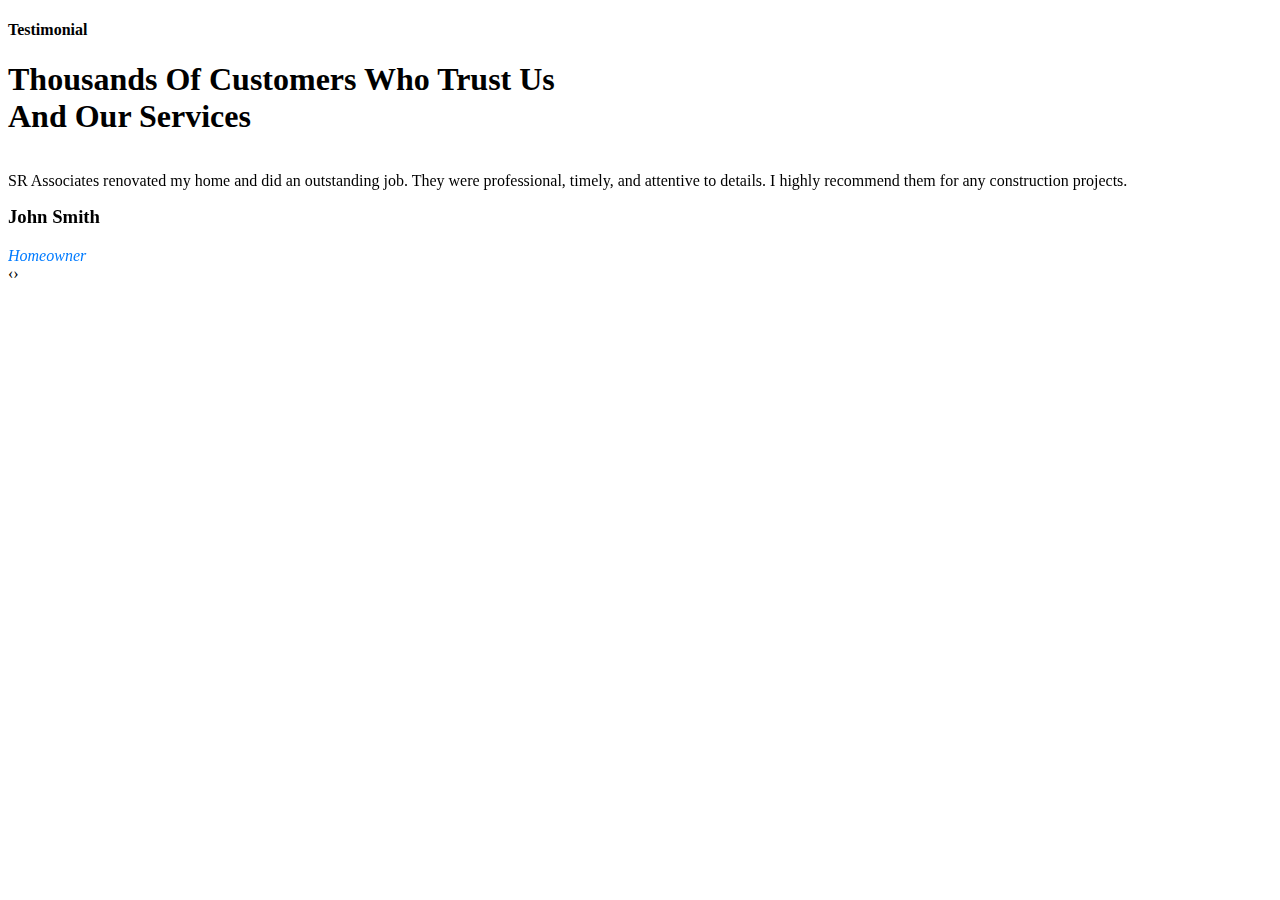
<file: <!DOCTYPE html>.html>
<!DOCTYPE html>
<html lang="en">
<head>
    <meta charset="UTF-8">
    <meta name="viewport" content="width=device-width, initial-scale=1.0">
    <title>Testimonial Section</title>
    <!-- Owl Carousel CSS -->
    <link rel="stylesheet" href="https://cdnjs.cloudflare.com/ajax/libs/OwlCarousel2/2.3.4/assets/owl.carousel.min.css">
    <link rel="stylesheet" href="https://cdnjs.cloudflare.com/ajax/libs/OwlCarousel2/2.3.4/assets/owl.theme.default.min.css">
    <!-- WOW.js CSS -->
    <link rel="stylesheet" href="https://cdnjs.cloudflare.com/ajax/libs/animate.css/4.1.1/animate.min.css">
    <style>
        .testimonial-item h3 {
            margin-top: 15px;
            font-weight: bold;
        }
        .testimonial-item span {
            font-style: italic;
            color: #007bff;
        }
    </style>
</head>
<body>

    <!-- Testimonial Start -->
    <div class="container-xxl py-5">
        <div class="container">
            <div class="text-center mx-auto mb-5 wow fadeInUp" data-wow-delay="0.1s" style="max-width: 600px;">
                <h4 class="section-title">Testimonial</h4>
                <h1 class="display-5 mb-4">Thousands Of Customers Who Trust Us And Our Services</h1>
            </div>
            <div class="owl-carousel testimonial-carousel wow fadeInUp" data-wow-delay="0.1s">
                <div class="testimonial-item text-center">
                    <p class="fs-5">SR Associates renovated my home and did an outstanding job. They were professional, timely, and attentive to details. I highly recommend them for any construction projects.</p>
                    <h3>John Smith</h3>
                    <span class="text-primary">Homeowner</span>
                </div>
                <div class="testimonial-item text-center">
                    <p class="fs-5">SR Associates built an extension on our house with excellent craftsmanship. Despite minor weather-related delays, the project was a success. Highly recommend!</p>
                    <h3>Sarah Johnson</h3>
                    <span class="text-primary">Homeowner</span>
                </div>
                <div class="testimonial-item text-center">
                    <p class="fs-5">SR Associates completed our new office building efficiently and to a high standard. Minor communication issues were resolved quickly. Very satisfied with the final result.</p>
                    <h3>Michael Thompson</h3>
                    <span class="text-primary">Business Owner</span>
                </div>
            </div>
        </div>
    </div>
    <!-- Testimonial End -->

    <!-- jQuery -->
    <script src="https://code.jquery.com/jquery-3.6.0.min.js"></script>
    <!-- Owl Carousel JS -->
    <script src="https://cdnjs.cloudflare.com/ajax/libs/OwlCarousel2/2.3.4/owl.carousel.min.js"></script>
    <!-- WOW.js -->
    <script src="https://cdnjs.cloudflare.com/ajax/libs/wow/1.1.2/wow.min.js"></script>

    <script>
        $(document).ready(function(){
            // Initialize WOW.js
            new WOW().init();

            // Initialize Owl Carousel
            $('.owl-carousel').owlCarousel({
                loop: true,
                margin: 10,
                nav: true,
                items: 1,
                autoplay: true,
                autoplayTimeout: 5000,
                autoplayHoverPause: true
            });
        });
    </script>
</body>
</html>
</file>
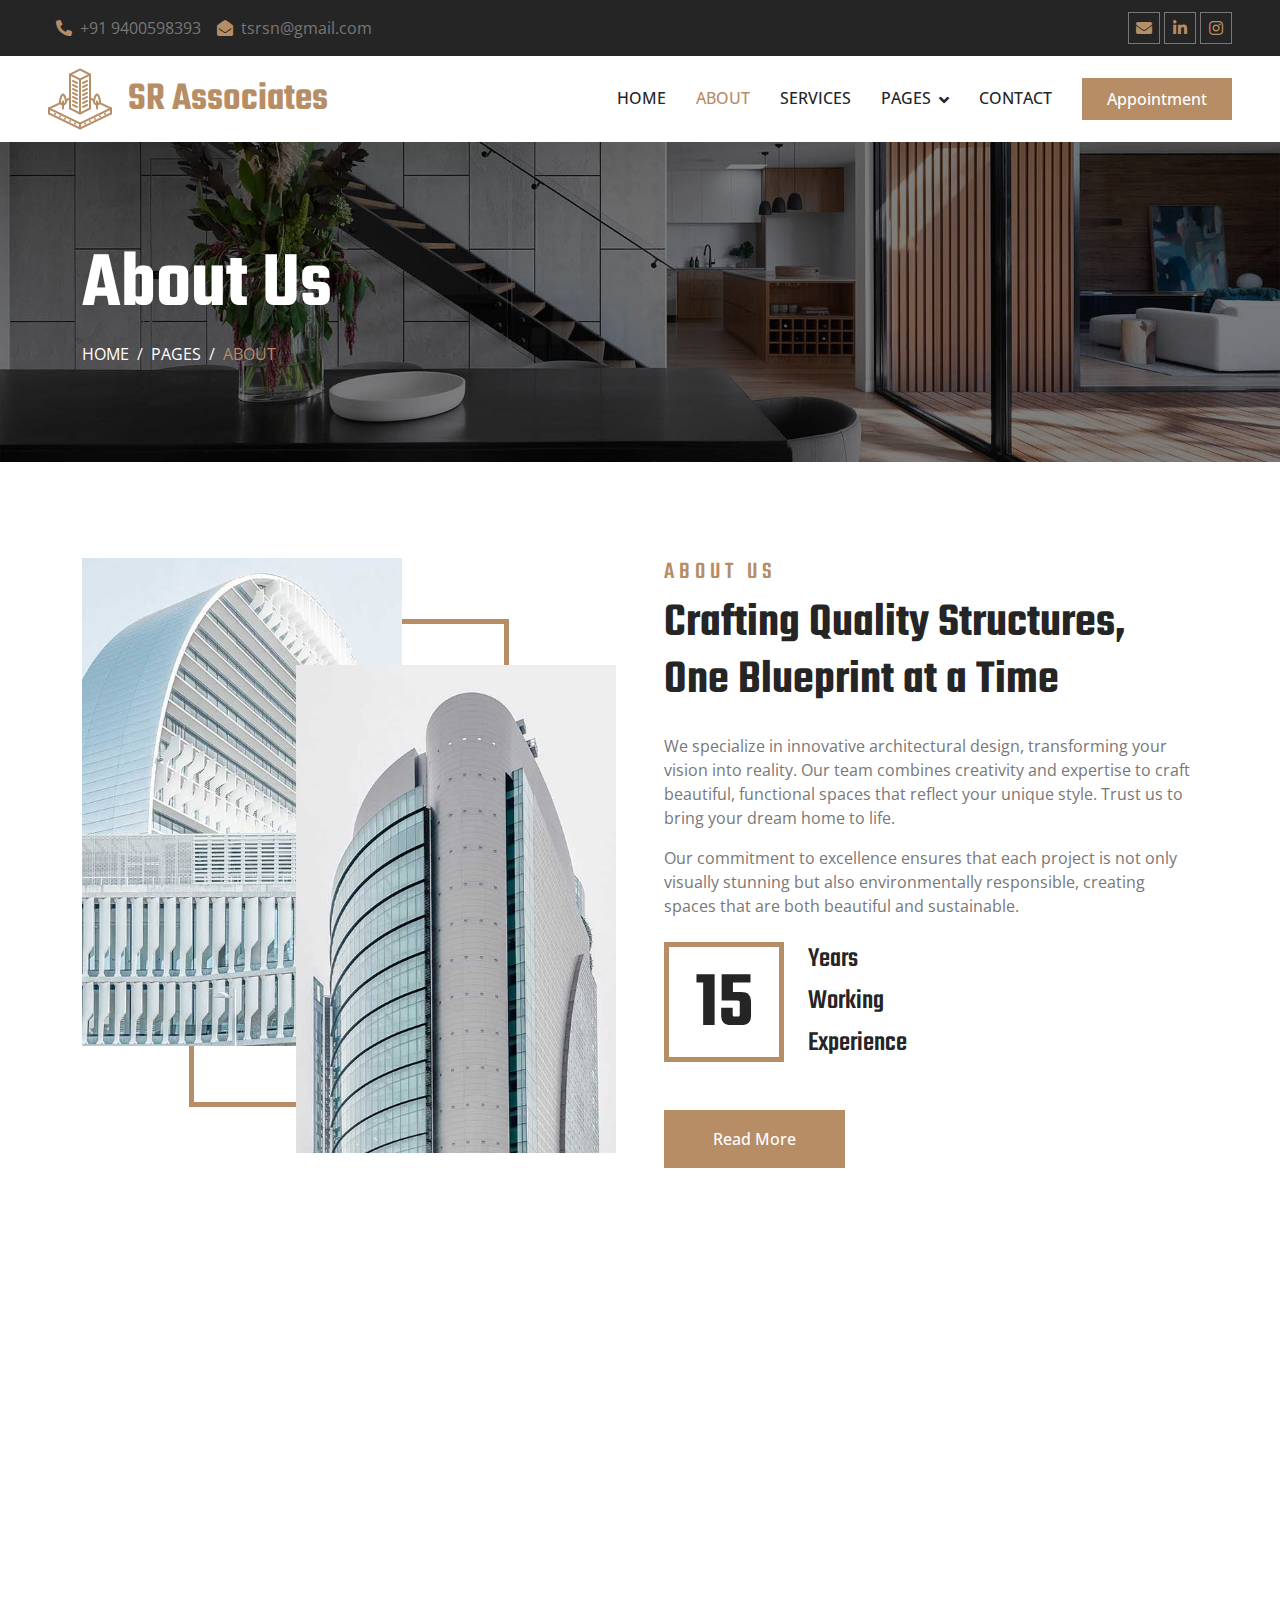
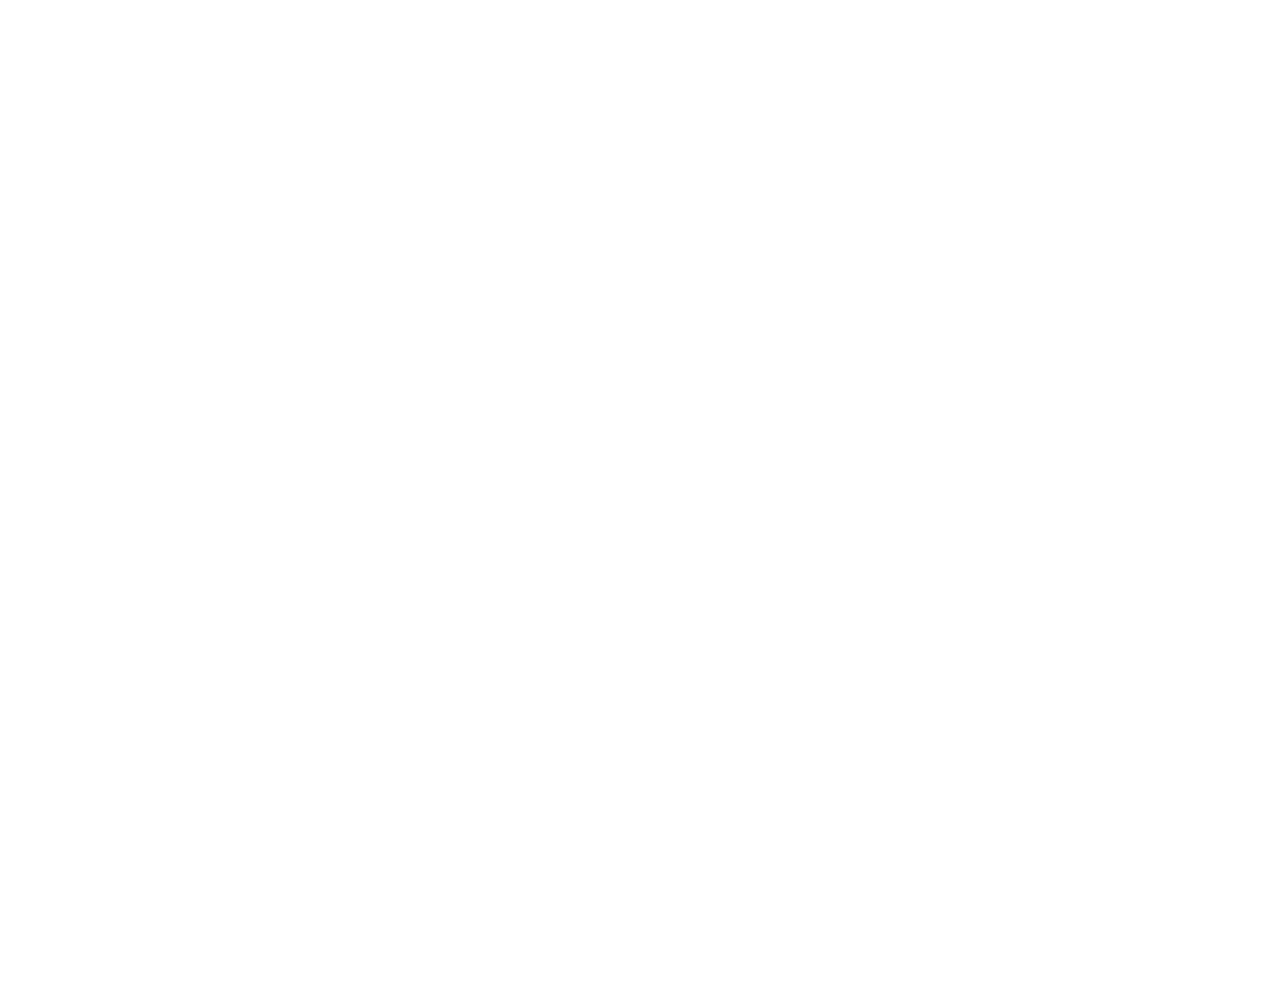
<file: about.html>
<!DOCTYPE html>
<html lang="en">

<head>
    <meta charset="utf-8">
    <title>SR Associates</title>
    <meta content="width=device-width, initial-scale=1.0" name="viewport">
    <meta content="" name="keywords">
    <meta content="" name="description">

    <!-- Favicon -->
    <link href="img/favicon.ico" rel="icon">

    <!-- Google Web Fonts -->
    <link rel="preconnect" href="https://fonts.googleapis.com">
    <link rel="preconnect" href="https://fonts.gstatic.com" crossorigin>
    <link href="https://fonts.googleapis.com/css2?family=Open+Sans:wght@400;500;600&family=Teko:wght@400;500;600&display=swap" rel="stylesheet">

    <!-- Icon Font Stylesheet -->
    <link href="https://cdnjs.cloudflare.com/ajax/libs/font-awesome/5.10.0/css/all.min.css" rel="stylesheet">
    <link href="https://cdn.jsdelivr.net/npm/bootstrap-icons@1.4.1/font/bootstrap-icons.css" rel="stylesheet">

    <!-- Libraries Stylesheet -->
    <link href="lib/animate/animate.min.css" rel="stylesheet">
    <link href="lib/owlcarousel/assets/owl.carousel.min.css" rel="stylesheet">
    <link href="lib/tempusdominus/css/tempusdominus-bootstrap-4.min.css" rel="stylesheet" />

    <!-- Customized Bootstrap Stylesheet -->
    <link href="css/bootstrap.min.css" rel="stylesheet">

    <!-- Template Stylesheet -->
    <link href="css/style.css" rel="stylesheet">
</head>

<body>
    <!-- Spinner Start -->
    <div id="spinner" class="show bg-white position-fixed translate-middle w-100 vh-100 top-50 start-50 d-flex align-items-center justify-content-center">
        <div class="spinner-border position-relative text-primary" style="width: 6rem; height: 6rem;" role="status"></div>
        <img class="position-absolute top-50 start-50 translate-middle" src="img/icons/icon-1.png" alt="Icon">
    </div>
    <!-- Spinner End -->


    <!-- Topbar Start -->
    <div class="container-fluid bg-dark p-0 wow fadeIn" data-wow-delay="0.1s">
        <div class="row gx-0 d-none d-lg-flex">
            <div class="col-lg-7 px-5 text-start">
                <div class="h-100 d-inline-flex align-items-center py-3 me-3">
                    <a class="text-body px-2" href="tel:+91 9400598393"><i class="fa fa-phone-alt text-primary me-2"></i>+91 9400598393</a>
                    
                    <a class="text-body px-2" href="mailto:info@example.com"><i class="fa fa-envelope-open text-primary me-2"></i>tsrsn@gmail.com</a>
                </div>
            </div>
            <div class="col-lg-5 px-5 text-end">
                <div class="h-100 d-inline-flex align-items-center py-3 me-2">
                    <a class="text-body px-2" href=""></a>
                    <a class="text-body px-2" href=""></a>
                </div>
                <div class="h-100 d-inline-flex align-items-center">
                    <a class="btn btn-sm-square btn-outline-body me-1" href="mailto:tsnrsn@gmail.com">
                        <i class="fas fa-envelope"></i>
                    </a>

                    <a class="btn btn-sm-square btn-outline-body me-1"
                        href="https://www.linkedin.com/in/thachat-saseendran-1ba973a3?utm_source=share&utm_campaign=share_via&utm_content=profile&utm_medium=android_app"><i
                            class="fab fa-linkedin-in"></i></a>
                    <a class="btn btn-sm-square btn-outline-body me-0"
                        href="https://www.instagram.com/thachatsaseende?igsh=MXB2bzE4Y29rbTczcA=="><i
                            class="fab fa-instagram"></i></a>
                </div>
            </div>
        </div>
    </div>
    <!-- Topbar End -->


 <!-- Navbar Start -->
 <nav class="navbar navbar-expand-lg bg-white navbar-light sticky-top py-lg-0 px-lg-5 wow fadeIn"
 data-wow-delay="0.1s">
 <a href="index.html" class="navbar-brand ms-4 ms-lg-0">
     <h1 class="text-primary m-0"><img class="me-3" src="img/icons/icon-1.png" alt="Icon">SR Associates</h1>
 </a>
 <button type="button" class="navbar-toggler me-4" data-bs-toggle="collapse" data-bs-target="#navbarCollapse">
     <span class="navbar-toggler-icon"></span>
 </button>
 <div class="collapse navbar-collapse" id="navbarCollapse">
     <div class="navbar-nav ms-auto p-4 p-lg-0">
         <a href="index.html" class="nav-item nav-link ">Home</a>
         <a href="about.html" class="nav-item nav-link active">About</a>
         <a href="service.html" class="nav-item nav-link">Services</a>
         <div class="nav-item dropdown">
             <a href="#" class="nav-link dropdown-toggle" data-bs-toggle="dropdown">Pages</a>
             <div class="dropdown-menu border-0 m-0">
                 <a href="feature.html" class="dropdown-item">Our Features</a>
                 <a href="project.html" class="dropdown-item">Our Projects</a>
                 
                 <a href="appointment.html" class="dropdown-item">Appointment</a>
                 <a href="testimonial.html" class="dropdown-item">Testimonial</a>
                 
             </div>
         </div>
         <a href="contact.html" class="nav-item nav-link">Contact</a>
     </div>
     <a href="appointment.html" class="btn btn-primary py-2 px-4 d-none d-lg-block">Appointment</a>
 </div>
</nav>
<!-- Navbar End -->


    <!-- Page Header Start -->
    <div class="container-fluid page-header py-5 mb-5 wow fadeIn" data-wow-delay="0.1s">
        <div class="container py-5">
            <h1 class="display-1 text-white animated slideInDown">About Us</h1>
            <nav aria-label="breadcrumb animated slideInDown">
                <ol class="breadcrumb text-uppercase mb-0">
                    <li class="breadcrumb-item"><a class="text-white" href="#">Home</a></li>
                    <li class="breadcrumb-item"><a class="text-white" href="#">Pages</a></li>
                    <li class="breadcrumb-item text-primary active" aria-current="page">About</li>
                </ol>
            </nav>
        </div>
    </div>
    <!-- Page Header End -->


    <!-- About Start -->
    <div class="container-xxl py-5" id="about">
        <div class="container">
            <div class="row g-5">
                <div class="col-lg-6 wow fadeIn" data-wow-delay="0.1s">
                    <div class="about-img">
                        <img class="img-fluid" src="img/about-1.jpg" alt="">
                        <img class="img-fluid" src="img/about-2.jpg" alt="">
                    </div>
                </div>
                <div class="col-lg-6 wow fadeIn" data-wow-delay="0.5s">
                    <h4 class="section-title">About Us</h4>
                    <h1 class="display-5 mb-4">Crafting Quality Structures, One Blueprint at a Time</h1>
                    <p>We specialize in innovative architectural design, transforming your vision into reality. Our team
                        combines creativity and expertise to craft beautiful, functional spaces that reflect your unique
                        style. Trust us to bring your dream home to life.</p>
                    <p class="mb-4">Our commitment to excellence ensures that each project is not only visually stunning
                        but also environmentally responsible, creating spaces that are both beautiful and sustainable.
                    </p>
                    <div class="d-flex align-items-center mb-5">
                        <div class="d-flex flex-shrink-0 align-items-center justify-content-center border border-5 border-primary"
                            style="width: 120px; height: 120px;">
                            <h1 class="display-1 mb-n2" data-toggle="counter-up">15</h1>
                        </div>
                        <div class="ps-4">
                            <h3>Years</h3>
                            <h3>Working</h3>
                            <h3 class="mb-0">Experience</h3>
                        </div>
                    </div>
                    <a class="btn btn-primary py-3 px-5" href="about.html">Read More</a>
                </div>
            </div>
        </div>
    </div>
    <!-- About End -->


    <!-- Feature Start -->
    <div class="container-xxl py-5">
        <div class="container">
            <div class="row g-5">
                <div class="col-lg-6 wow fadeInUp" data-wow-delay="0.1s">
                    <h4 class="section-title">Why Choose Us!</h4>
                    <h1 class="display-5 mb-4">Why You Should Trust Us? Learn More About Us!</h1>
                    <p class="mb-4">With over 15 years of experience, we deliver exceptional quality and innovative
                        design, creating personalized, sustainable spaces that reflect your unique vision and style.
                    </p>
                    <div class="row g-4">
                        <div class="col-12">
                            <div class="d-flex align-items-start">
                                <img class="flex-shrink-0" src="img/icons/icon-2.png" alt="Icon">
                                <div class="ms-4">
                                    <h3>Design Approach</h3>
                                    <p class="mb-0">Dedication to creating distinctive, contemporary spaces that are
                                        personalized to meet the evolving demands of modern lifestyles, thereby
                                        positioning the company as a forward-thinking and client-centric designer in the
                                        competitive construction market.</p>
                                </div>
                            </div>
                        </div>
                        <div class="col-12">
                            <div class="d-flex align-items-start">
                                <img class="flex-shrink-0" src="img/icons/icon-3.png" alt="Icon">
                                <div class="ms-4">
                                    <h3>Innovative Solutions</h3>
                                    <p class="mb-0">Commitment to innovation and modernization. It emphasizes their use
                                        of advanced, groundbreaking technologies and methods to transform traditional
                                        construction practices, offering superior efficiency, quality, and
                                        sustainability in their projects.</p>
                                </div>
                            </div>
                        </div>
                        <div class="col-12">
                            <div class="d-flex align-items-start">
                                <img class="flex-shrink-0" src="img/icons/icon-4.png" alt="Icon">
                                <div class="ms-4">
                                    <h3>Project Management</h3>
                                    <p class="mb-0">Streamlining Construction Success with Expert Project Management"
                                        encapsulates the focus on efficient, effective oversight and coordination of
                                        construction projects.</p>
                                </div>
                            </div>
                        </div>
                    </div>
                </div>
                <div class="col-lg-6 wow fadeInUp" data-wow-delay="0.5s">
                    <div class="feature-img">
                        <img class="img-fluid" src="img/about-2.jpg" alt="">
                        <img class="img-fluid" src="img/about-1.jpg" alt="">
                    </div>
                </div>
            </div>
        </div>
    </div>
    <!-- Feature End -->
     <!-- Footer Start -->
    <div class="container-fluid bg-dark text-body footer mt-5 pt-5 px-0 wow fadeIn" data-wow-delay="0.1s">
        <div class="container py-5">
            <div class="row g-5">
                <div class="col-lg-3 col-md-6">
                    <h3 class="text-light mb-4">Address</h3>
                    <a class="mb-2" href="https://maps.app.goo.gl/5GG1upJ6x619CLiJ7" target="_blank"
                        style="color: #777777;" onmouseover="this.style.color='#B78D65';"
                        onmouseout="this.style.color='#777777';">
                        <i class="fa fa-map-marker-alt text-primary me-3"></i> Bharatham Athalur, Kodunthirappully(PO),
                        Palakkad, Kerala - 678004
                    </a><br>
                    <br>
                    <a class="mb-2" href="tel:+91 9400598393" target="_blank" style="color: #777777;"
                        onmouseover="this.style.color='#B78D65';" onmouseout="this.style.color='#777777';">
                        <i class="fa fa-phone-alt text-primary me-3"></i>
                        +91 9400598393
                    </a>
                    <br>
                    <br>

                </div>
                <div class="col-lg-3 col-md-6">
                    <h3 class="text-light mb-4">Services</h3>
                    <a class="btn btn-link" href="service.html">Water Proofing</a>
                    <a class="btn btn-link" href="service.html">Epoxy Coating</a>
                    <a class="btn btn-link" href="service.html">Membrane</a>
                    <a class="btn btn-link" href="service.html">Interior Design</a>
                    <a class="btn btn-link" href="service.html">Roofing</a>
                </div>
                <div class="col-lg-3 col-md-6">
                    <h3 class="text-light mb-4">Quick Links</h3>
                    <a class="btn btn-link" href="about.html">About Us</a>
                    <a class="btn btn-link" href="contact.html">Contact Us</a>
                    <a class="btn btn-link" href="service.html">Our Services</a>
                    <a class="btn btn-link" href="contact.html">Support</a>
                </div>
                <div class="col-lg-3 col-md-6">
                    <h3 class="text-light mb-4">Follow us</h3>
                    <p>Stay updated with our latest projects and industry insights. Follow us for construction tips, design inspirations, and behind-the-scenes glimpses. Join our community and build with us.</p>
                    <div class="d-flex pt-2">
                        <div class="h-100 d-inline-flex align-items-center">
                            <a class="btn btn-sm-square btn-outline-body me-1" href="mailto:tsnrsn@gmail.com">
                                <i class="fas fa-envelope"></i>
                            </a>

                            <a class="btn btn-sm-square btn-outline-body me-1"
                                href="https://www.linkedin.com/in/thachat-saseendran-1ba973a3?utm_source=share&utm_campaign=share_via&utm_content=profile&utm_medium=android_app"><i
                                    class="fab fa-linkedin-in"></i></a>
                            <a class="btn btn-sm-square btn-outline-body me-0"
                                href="https://www.instagram.com/thachatsaseende?igsh=MXB2bzE4Y29rbTczcA=="><i
                                    class="fab fa-instagram"></i></a>
                        </div>
                    </div>
                </div>
            </div>
            <div class="container-fluid copyright">
                <div class="container">
                    <div class="row">
                        <div class="col-md-6 text-center text-md-start mb-3 mb-md-0">
                            &copy; <a href="#">SR Associates</a>, All Right Reserved.
                        </div>
                        <div class="col-md-6 text-center text-md-end">
                            <!--/*** This template is free as long as you keep the footer author’s credit link/attribution link/backlink. If you'd like to use the template without the footer author’s credit link/attribution link/backlink, you can purchase the Credit Removal License from "https://htmlcodex.com/credit-removal". Thank you for your support. ***/-->
                            Designed By <a href="https://htmlcodex.com">HTML Codex and Bloody Idiots</a>
                        </div>
                    </div>
                </div>
            </div>
        </div>
        <!-- Footer End -->



    <!-- Back to Top -->
    <a href="#" class="btn btn-lg btn-primary btn-lg-square back-to-top"><i class="bi bi-arrow-up"></i></a>


    <!-- JavaScript Libraries -->
    <script src="https://code.jquery.com/jquery-3.4.1.min.js"></script>
    <script src="https://cdn.jsdelivr.net/npm/bootstrap@5.0.0/dist/js/bootstrap.bundle.min.js"></script>
    <script src="lib/wow/wow.min.js"></script>
    <script src="lib/easing/easing.min.js"></script>
    <script src="lib/waypoints/waypoints.min.js"></script>
    <script src="lib/counterup/counterup.min.js"></script>
    <script src="lib/owlcarousel/owl.carousel.min.js"></script>
    <script src="lib/tempusdominus/js/moment.min.js"></script>
    <script src="lib/tempusdominus/js/moment-timezone.min.js"></script>
    <script src="lib/tempusdominus/js/tempusdominus-bootstrap-4.min.js"></script>

    <!-- Template Javascript -->
    <script src="js/main.js"></script>
</body>

</html>
</file>
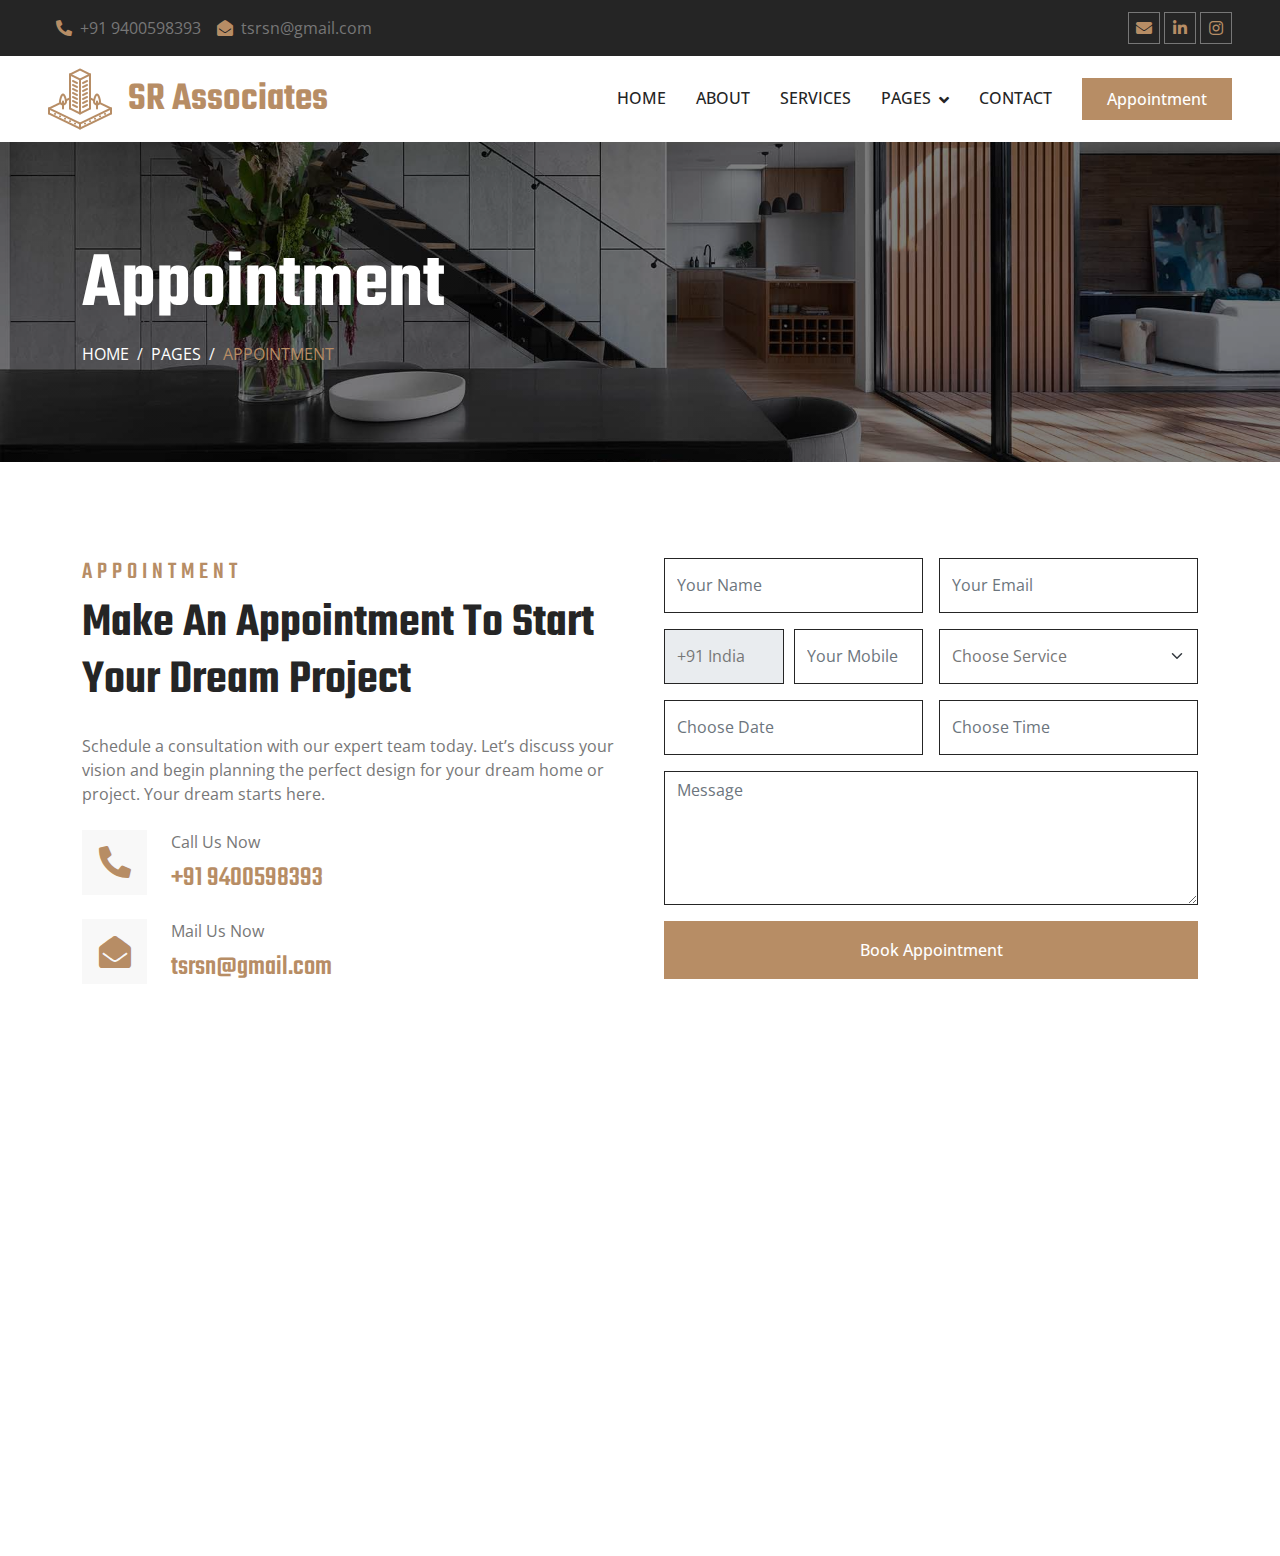
<file: appointment.html>
<!DOCTYPE html>
<html lang="en">

<head>
    <meta charset="utf-8">
    <title>Arkitektur - Architecture HTML Template</title>
    <meta content="width=device-width, initial-scale=1.0" name="viewport">
    <meta content="" name="keywords">
    <meta content="" name="description">

    <!-- Favicon -->
    <link href="img/favicon.ico" rel="icon">

    <!-- Google Web Fonts -->
    <link rel="preconnect" href="https://fonts.googleapis.com">
    <link rel="preconnect" href="https://fonts.gstatic.com" crossorigin>
    <link href="https://fonts.googleapis.com/css2?family=Open+Sans:wght@400;500;600&family=Teko:wght@400;500;600&display=swap" rel="stylesheet">

    <!-- Icon Font Stylesheet -->
    <link href="https://cdnjs.cloudflare.com/ajax/libs/font-awesome/5.10.0/css/all.min.css" rel="stylesheet">
    <link href="https://cdn.jsdelivr.net/npm/bootstrap-icons@1.4.1/font/bootstrap-icons.css" rel="stylesheet">

    <!-- Libraries Stylesheet -->
    <link href="lib/animate/animate.min.css" rel="stylesheet">
    <link href="lib/owlcarousel/assets/owl.carousel.min.css" rel="stylesheet">
    <link href="lib/tempusdominus/css/tempusdominus-bootstrap-4.min.css" rel="stylesheet" />

    <!-- Customized Bootstrap Stylesheet -->
    <link href="css/bootstrap.min.css" rel="stylesheet">

    <!-- Template Stylesheet -->
    <link href="css/style.css" rel="stylesheet">
</head>

<body>
    <!-- Spinner Start -->
    <div id="spinner" class="show bg-white position-fixed translate-middle w-100 vh-100 top-50 start-50 d-flex align-items-center justify-content-center">
        <div class="spinner-border position-relative text-primary" style="width: 6rem; height: 6rem;" role="status"></div>
        <img class="position-absolute top-50 start-50 translate-middle" src="img/icons/icon-1.png" alt="Icon">
    </div>
    <!-- Spinner End -->


    <!-- Topbar Start -->
    <div class="container-fluid bg-dark p-0 wow fadeIn" data-wow-delay="0.1s">
        <div class="row gx-0 d-none d-lg-flex">
            <div class="col-lg-7 px-5 text-start">
                <div class="h-100 d-inline-flex align-items-center py-3 me-3">
                    <a class="text-body px-2" href="tel:+91 9400598393"><i class="fa fa-phone-alt text-primary me-2"></i>+91 9400598393</a>
                    <a class="text-body px-2" href="mailto:tsrsn@gmail.com"><i class="fa fa-envelope-open text-primary me-2"></i>tsrsn@gmail.com</a>
                </div>
            </div>
            <div class="col-lg-5 px-5 text-end">
                <div class="h-100 d-inline-flex align-items-center py-3 me-2">
                    <a class="text-body px-2" href=""></a>
                    <a class="text-body px-2" href=""></a>
                </div>
                <div class="h-100 d-inline-flex align-items-center">
                    <a class="btn btn-sm-square btn-outline-body me-1" href="mailto:tsnrsn@gmail.com">
                        <i class="fas fa-envelope"></i>
                    </a>
                
                    <a class="btn btn-sm-square btn-outline-body me-1"
                    href="https://www.linkedin.com/in/thachat-saseendran-1ba973a3?utm_source=share&utm_campaign=share_via&utm_content=profile&utm_medium=android_app"><i
                        class="fab fa-linkedin-in"></i></a>
                <a class="btn btn-sm-square btn-outline-body me-0"
                    href="https://www.instagram.com/thachatsaseende?igsh=MXB2bzE4Y29rbTczcA=="><i
                        class="fab fa-instagram"></i></a>
                </div>
            </div>
        </div>
    </div>
    <!-- Topbar End -->


    <!-- Navbar Start -->
    <nav class="navbar navbar-expand-lg bg-white navbar-light sticky-top py-lg-0 px-lg-5 wow fadeIn"
        data-wow-delay="0.1s">
        <a href="index.html" class="navbar-brand ms-4 ms-lg-0">
            <h1 class="text-primary m-0"><img class="me-3" src="img/icons/icon-1.png" alt="Icon">SR Associates</h1>
        </a>
        <button type="button" class="navbar-toggler me-4" data-bs-toggle="collapse" data-bs-target="#navbarCollapse">
            <span class="navbar-toggler-icon"></span>
        </button>
        <div class="collapse navbar-collapse" id="navbarCollapse">
            <div class="navbar-nav ms-auto p-4 p-lg-0">
                <a href="index.html" class="nav-item nav-link ">Home</a>
                <a href="about.html" class="nav-item nav-link">About</a>
                <a href="service.html" class="nav-item nav-link">Services</a>
                <div class="nav-item dropdown">
                    <a href="#" class="nav-link dropdown-toggle" data-bs-toggle="dropdown">Pages</a>
                    <div class="dropdown-menu border-0 m-0">
                        <a href="feature.html" class="dropdown-item">Our Features</a>
                        <a href="project.html" class="dropdown-item">Our Projects</a>
                        
                        <a href="appointment.html" class="dropdown-item">Appointment</a>
                        <a href="testimonial.html" class="dropdown-item">Testimonial</a>
                        
                    </div>
                </div>
                <a href="contact.html" class="nav-item nav-link">Contact</a>
            </div>
            <a href="appointment.html" class="btn btn-primary py-2 px-4 d-none d-lg-block">Appointment</a>
        </div>
    </nav>
    <!-- Navbar End -->


    <!-- Page Header Start -->
    <div class="container-fluid page-header py-5 mb-5 wow fadeIn" data-wow-delay="0.1s">
        <div class="container py-5">
            <h1 class="display-1 text-white animated slideInDown">Appointment</h1>
            <nav aria-label="breadcrumb animated slideInDown">
                <ol class="breadcrumb text-uppercase mb-0">
                    <li class="breadcrumb-item"><a class="text-white" href="#">Home</a></li>
                    <li class="breadcrumb-item"><a class="text-white" href="#">Pages</a></li>
                    <li class="breadcrumb-item text-primary active" aria-current="page">Appointment</li>
                </ol>
            </nav>
        </div>
    </div>
    <!-- Page Header End -->


    <!-- Appointment Start -->
    <div class="container-xxl py-5">
        <div class="container">
            <div class="row g-5">
                <div class="col-lg-6 wow fadeInUp" data-wow-delay="0.1s">
                    <h4 class="section-title">Appointment</h4>
                    <h1 class="display-5 mb-4">Make An Appointment To Start Your Dream Project</h1>
                    <p class="mb-4">Schedule a consultation with our expert team today. Let’s discuss your vision and begin planning the perfect design for your dream home or project. Your dream starts here.</p>
                    <div class="row g-4">
                        <div class="col-12">
                            <div class="d-flex">
                                <div class="d-flex flex-shrink-0 align-items-center justify-content-center bg-light" style="width: 65px; height: 65px;">
                                    <i class="fa fa-2x fa-phone-alt text-primary"></i>
                                </div>
                                <div class="ms-4">
                                    <p class="mb-2">Call Us Now</p>
                                    <h3 class="mb-0"> <a href="tel:+91 9400598393">+91 9400598393</a></h3>
                                </div>
                            </div>
                            
                        </div>
                        <div class="col-12">
                            <div class="d-flex">
                                <div class="d-flex flex-shrink-0 align-items-center justify-content-center bg-light" style="width: 65px; height: 65px;">
                                    <i class="fa fa-2x fa-envelope-open text-primary"></i>
                                </div>
                                <div class="ms-4">
                                    <p class="mb-2">Mail Us Now</p>
                                    <h3 class="mb-0"><a href="mailto:tsrsn@gmail.com">tsrsn@gmail.com</a></h3>
                                </div>
                            </div>
                        </div>
                    </div>
                </div>
                <div class="col-lg-6 wow fadeInUp" data-wow-delay="0.5s">
                    <form action="https://api.web3forms.com/submit" method="POST">
                        <input type="hidden" name="access_key" value="d97dc0c7-d3c9-4df8-8f72-6ac88c56e1e8">
                        <div class="row g-3">
                            <div class="col-12 col-sm-6">
                                <input type="text" name="name" class="form-control" placeholder="Your Name"
                                    style="height: 55px;" required>
                            </div>
                            <div class="col-12 col-sm-6">
                                <input type="email" name="email" class="form-control" placeholder="Your Email"
                                    style="height: 55px;" required>
                            </div>
                            <div class="col-12 col-sm-6 d-flex">
                                <select class="form-control" name="country-code" style="height: 55px; max-width: 120px; margin-right: 10px;">
                                    <option value="+91">+91 India</option>
                                     <option value="+1">+1 USA</option>
                                    <option value="+44">+44 UK</option>
                                    <option value="+61">+61 Australia</option>
                                    <option value="+81">+81 Japan</option>
                                    <!-- Add more country codes as needed -->
                                </select>
                                <input type="tel" name="mobile" class="form-control" placeholder="Your Mobile" style="height: 55px;" pattern="[0-9]{10,15}" title="Please enter a valid phone number">
                            </div>
                            <div class="col-12 col-sm-6">
                                <select name="service" class="form-select" style="height: 55px;">
                                    <option selected>Choose Service</option>
                                    <option value="1">General Enquiry</option>
                                    <option value="2">Project Planning</option>
                                    <option value="3">Construction Management</option>
                                    <option value="4">Interior Design</option>
                                    <option value="5">Architecture Services</option>
                                    <option value="6">Renovation & Remodeling</option>
                                    <option value="7">Building Permits</option>
                                    <option value="8">Site Supervision</option>
                                    <option value="9">Sustainable Building</option>
                                    <option value="10">Structural Engineering</option>
                                    <option value="11">Electrical Installation</option>
                                    <option value="12">Plumbing Services</option>
                                    <option value="13">HVAC Services</option>
                                    <option value="14">Landscaping</option>
                                    <option value="15">Custom Home Building</option>
                                    <option value="16">Commercial Construction</option>
                                    <option value="17">Residential Construction</option>
                                    <option value="18">Roofing</option>
                                    <option value="19">Waterproofing</option>
                                    <option value="20">Epoxy Coatings</option>
                                    <option value="21">CCTV Installations</option>
                                    <option value="22">Tile Contracting</option>
                                    <option value="22">Others</option>

                                </select>
                            </div>
                            <div class="col-12 col-sm-6">
                                <div class="date" id="date" data-target-input="nearest">
                                    <input type="text" name="date" class="form-control datetimepicker-input"
                                        placeholder="Choose Date" data-target="#date" data-toggle="datetimepicker"
                                        style="height: 55px;">
                                </div>
                            </div>
                            <div class="col-12 col-sm-6">
                                <div class="time" id="time" data-target-input="nearest">
                                    <input type="text" name="time" class="form-control datetimepicker-input"
                                        placeholder="Choose Time" data-target="#time" data-toggle="datetimepicker"
                                        style="height: 55px;">
                                </div>
                            </div>
                            <div class="col-12">
                                <textarea name="message" class="form-control" rows="5" placeholder="Message"></textarea>
                            </div>
                            <div class="col-12">
                                <button class="btn btn-primary w-100 py-3" type="submit">Book Appointment</button>
                            </div>
                        </div>
                    </form>
                </div>
            </div>
        </div>
    </div>
    <!-- Appointment End -->

    
    <!-- Footer Start -->
    <div class="container-fluid bg-dark text-body footer mt-5 pt-5 px-0 wow fadeIn" data-wow-delay="0.1s">
        <div class="container py-5">
            <div class="row g-5">
                <div class="col-lg-3 col-md-6">
                    <h3 class="text-light mb-4">Address</h3>
                    <a class="mb-2" href="https://maps.app.goo.gl/5GG1upJ6x619CLiJ7" target="_blank"
                        style="color: #777777;" onmouseover="this.style.color='#B78D65';"
                        onmouseout="this.style.color='#777777';">
                        <i class="fa fa-map-marker-alt text-primary me-3"></i> Bharatham Athalur, Kodunthirappully(PO),
                        Palakkad, Kerala - 678004
                    </a><br>
                    <br>
                    <a class="mb-2" href="tel:+91 9400598393" target="_blank" style="color: #777777;"
                        onmouseover="this.style.color='#B78D65';" onmouseout="this.style.color='#777777';">
                        <i class="fa fa-phone-alt text-primary me-3"></i>
                        +91 9400598393
                    </a>
                    <br>
                    <br>

                </div>
                <div class="col-lg-3 col-md-6">
                    <h3 class="text-light mb-4">Services</h3>
                    <a class="btn btn-link" href="service.html">Water Proofing</a>
                    <a class="btn btn-link" href="service.html">Epoxy Coating</a>
                    <a class="btn btn-link" href="service.html">Membrane</a>
                    <a class="btn btn-link" href="service.html">Interior Design</a>
                    <a class="btn btn-link" href="service.html">Roofing</a>
                </div>
                <div class="col-lg-3 col-md-6">
                    <h3 class="text-light mb-4">Quick Links</h3>
                    <a class="btn btn-link" href="about.html">About Us</a>
                    <a class="btn btn-link" href="contact.html">Contact Us</a>
                    <a class="btn btn-link" href="service.html">Our Services</a>
                    <a class="btn btn-link" href="contact.html">Support</a>
                </div>
                <div class="col-lg-3 col-md-6">
                    <h3 class="text-light mb-4">Follow us</h3>
                    <p>Stay updated with our latest projects and industry insights. Follow us for construction tips, design inspirations, and behind-the-scenes glimpses. Join our community and build with us.</p>
                    <div class="d-flex pt-2">
                        <div class="h-100 d-inline-flex align-items-center">
                            <a class="btn btn-sm-square btn-outline-body me-1" href="mailto:tsnrsn@gmail.com">
                                <i class="fas fa-envelope"></i>
                            </a>

                            <a class="btn btn-sm-square btn-outline-body me-1"
                                href="https://www.linkedin.com/in/thachat-saseendran-1ba973a3?utm_source=share&utm_campaign=share_via&utm_content=profile&utm_medium=android_app"><i
                                    class="fab fa-linkedin-in"></i></a>
                            <a class="btn btn-sm-square btn-outline-body me-0"
                                href="https://www.instagram.com/thachatsaseende?igsh=MXB2bzE4Y29rbTczcA=="><i
                                    class="fab fa-instagram"></i></a>
                        </div>
                    </div>
                </div>
            </div>
            <div class="container-fluid copyright">
                <div class="container">
                    <div class="row">
                        <div class="col-md-6 text-center text-md-start mb-3 mb-md-0">
                            &copy; <a href="#">SR Associates</a>, All Right Reserved.
                        </div>
                        <div class="col-md-6 text-center text-md-end">
                            <!--/*** This template is free as long as you keep the footer author’s credit link/attribution link/backlink. If you'd like to use the template without the footer author’s credit link/attribution link/backlink, you can purchase the Credit Removal License from "https://htmlcodex.com/credit-removal". Thank you for your support. ***/-->
                            Designed By <a href="https://htmlcodex.com">HTML Codex and Bloody Idiots</a>
                        </div>
                    </div>
                </div>
            </div>
        </div>
        <!-- Footer End -->

    <!-- Back to Top -->
    <a href="#" class="btn btn-lg btn-primary btn-lg-square back-to-top"><i class="bi bi-arrow-up"></i></a>


    <!-- JavaScript Libraries -->
    <script src="https://code.jquery.com/jquery-3.4.1.min.js"></script>
    <script src="https://cdn.jsdelivr.net/npm/bootstrap@5.0.0/dist/js/bootstrap.bundle.min.js"></script>
    <script src="lib/wow/wow.min.js"></script>
    <script src="lib/easing/easing.min.js"></script>
    <script src="lib/waypoints/waypoints.min.js"></script>
    <script src="lib/counterup/counterup.min.js"></script>
    <script src="lib/owlcarousel/owl.carousel.min.js"></script>
    <script src="lib/tempusdominus/js/moment.min.js"></script>
    <script src="lib/tempusdominus/js/moment-timezone.min.js"></script>
    <script src="lib/tempusdominus/js/tempusdominus-bootstrap-4.min.js"></script>

    <!-- Template Javascript -->
    <script src="js/main.js"></script>
</body>

</html>
</file>
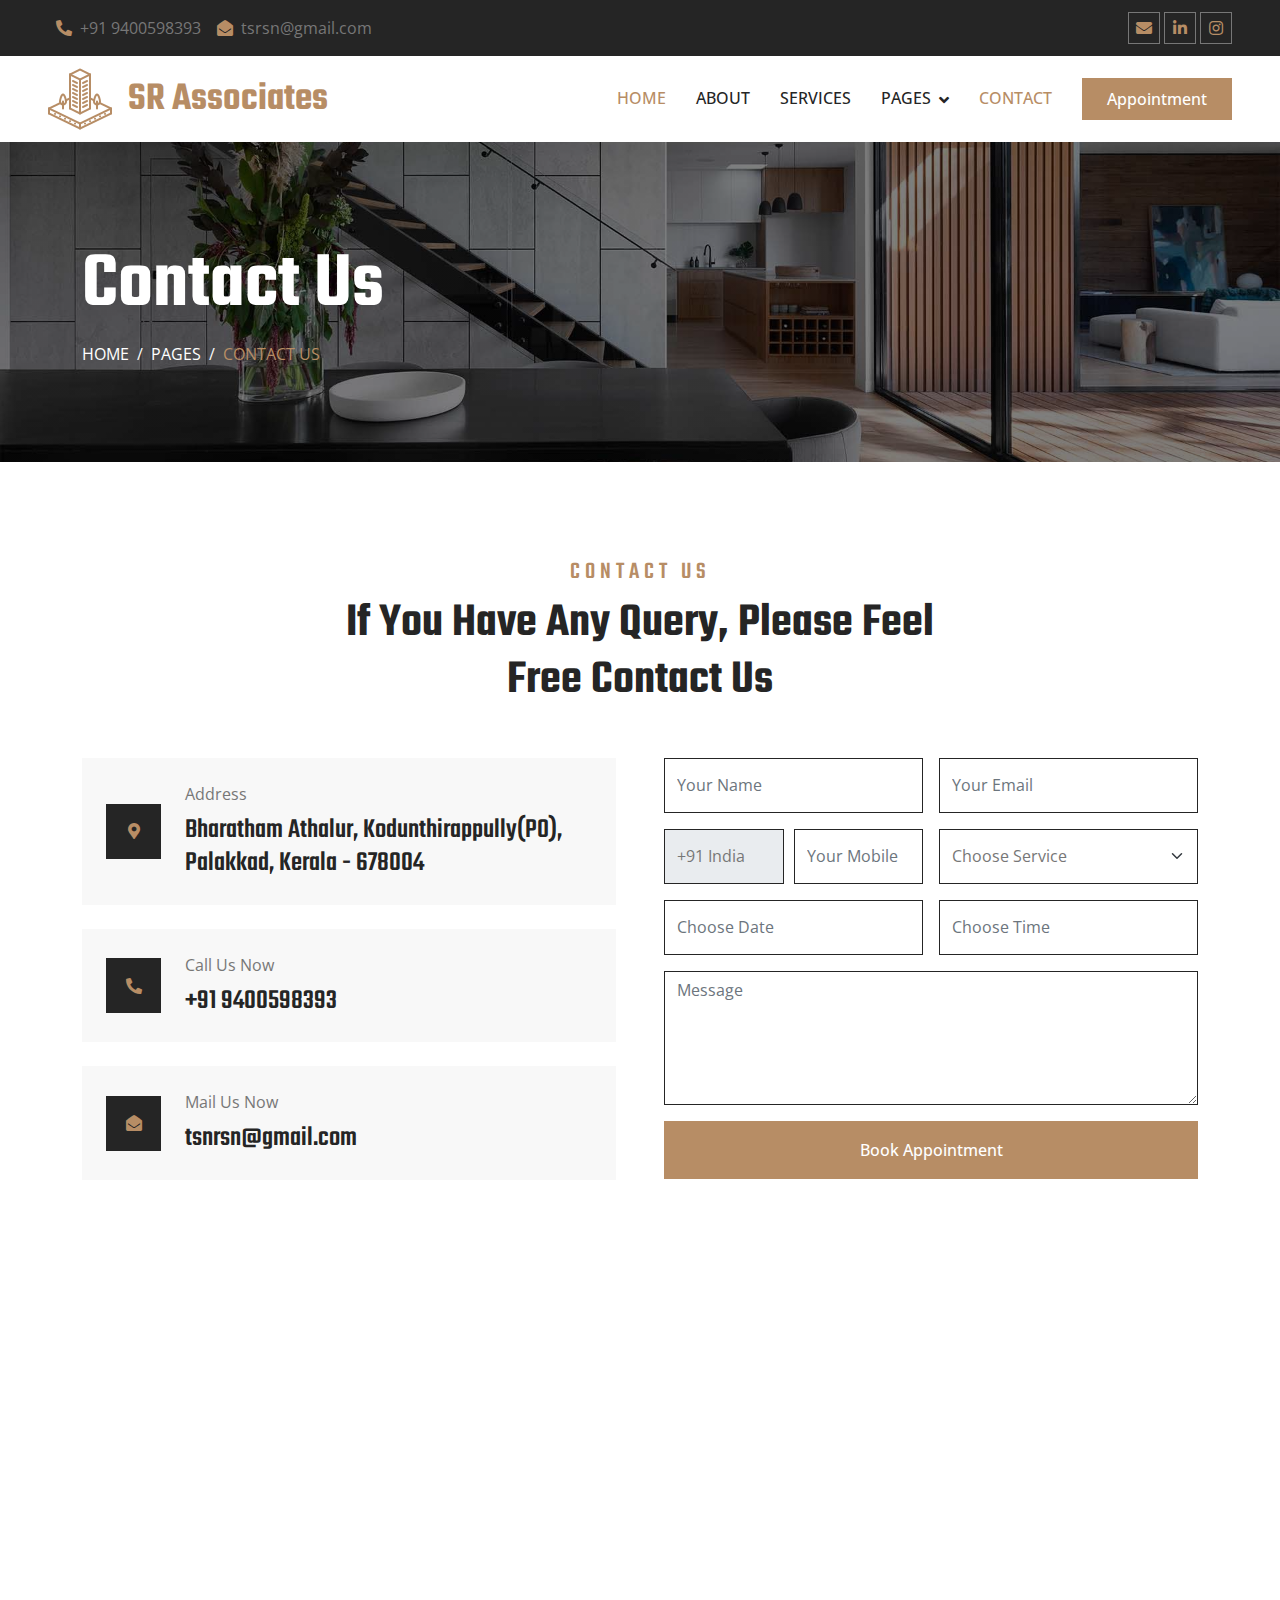
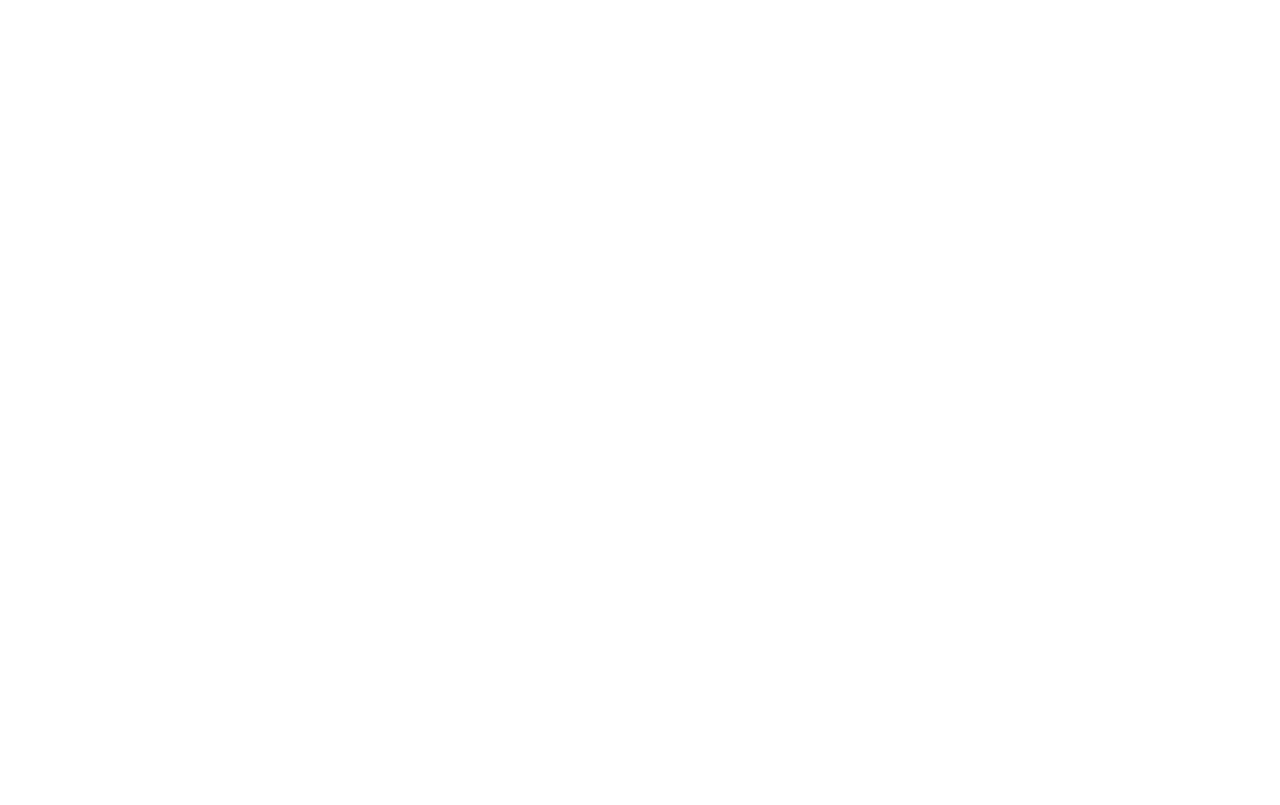
<file: contact.html>
<!DOCTYPE html>
<html lang="en">

<head>
    <meta charset="utf-8">
    <title>Arkitektur - Architecture HTML Template</title>
    <meta content="width=device-width, initial-scale=1.0" name="viewport">
    <meta content="" name="keywords">
    <meta content="" name="description">

    <!-- Favicon -->
    <link href="img/favicon.ico" rel="icon">

    <!-- Google Web Fonts -->
    <link rel="preconnect" href="https://fonts.googleapis.com">
    <link rel="preconnect" href="https://fonts.gstatic.com" crossorigin>
    <link
        href="https://fonts.googleapis.com/css2?family=Open+Sans:wght@400;500;600&family=Teko:wght@400;500;600&display=swap"
        rel="stylesheet">

    <!-- Icon Font Stylesheet -->
    <link href="https://cdnjs.cloudflare.com/ajax/libs/font-awesome/5.10.0/css/all.min.css" rel="stylesheet">
    <link href="https://cdn.jsdelivr.net/npm/bootstrap-icons@1.4.1/font/bootstrap-icons.css" rel="stylesheet">

    <!-- Libraries Stylesheet -->
    <link href="lib/animate/animate.min.css" rel="stylesheet">
    <link href="lib/owlcarousel/assets/owl.carousel.min.css" rel="stylesheet">
    <link href="lib/tempusdominus/css/tempusdominus-bootstrap-4.min.css" rel="stylesheet" />

    <!-- Customized Bootstrap Stylesheet -->
    <link href="css/bootstrap.min.css" rel="stylesheet">

    <!-- Template Stylesheet -->
    <link href="css/style.css" rel="stylesheet">
</head>

<body>
    <!-- Spinner Start -->
    <div id="spinner"
        class="show bg-white position-fixed translate-middle w-100 vh-100 top-50 start-50 d-flex align-items-center justify-content-center">
        <div class="spinner-border position-relative text-primary" style="width: 6rem; height: 6rem;" role="status">
        </div>
        <img class="position-absolute top-50 start-50 translate-middle" src="img/icons/icon-1.png" alt="Icon">
    </div>
    <!-- Spinner End -->


    <!-- Topbar Start -->
    <div class="container-fluid bg-dark p-0 wow fadeIn" data-wow-delay="0.1s">
        <div class="row gx-0 d-none d-lg-flex">
            <div class="col-lg-7 px-5 text-start">
                <div class="h-100 d-inline-flex align-items-center py-3 me-3">
                    <a class="text-body px-2" href="tel:+91 9400598393"><i
                            class="fa fa-phone-alt text-primary me-2"></i>+91 9400598393</a>

                    <a class="text-body px-2" href="mailto:info@example.com"><i
                            class="fa fa-envelope-open text-primary me-2"></i>tsrsn@gmail.com</a>
                </div>
            </div>
            <div class="col-lg-5 px-5 text-end">
                <div class="h-100 d-inline-flex align-items-center py-3 me-2">
                    <a class="text-body px-2" href=""></a>
                    <a class="text-body px-2" href=""></a>
                </div>
                <div class="h-100 d-inline-flex align-items-center">
                    <a class="btn btn-sm-square btn-outline-body me-1" href="mailto:tsnrsn@gmail.com">
                        <i class="fas fa-envelope"></i>
                    </a>

                    <a class="btn btn-sm-square btn-outline-body me-1"
                        href="https://www.linkedin.com/in/thachat-saseendran-1ba973a3?utm_source=share&utm_campaign=share_via&utm_content=profile&utm_medium=android_app"><i
                            class="fab fa-linkedin-in"></i></a>
                    <a class="btn btn-sm-square btn-outline-body me-0"
                        href="https://www.instagram.com/thachatsaseende?igsh=MXB2bzE4Y29rbTczcA=="><i
                            class="fab fa-instagram"></i></a>
                </div>
            </div>
        </div>
    </div>
    <!-- Topbar End -->


    <!-- Navbar Start -->
    <nav class="navbar navbar-expand-lg bg-white navbar-light sticky-top py-lg-0 px-lg-5 wow fadeIn"
        data-wow-delay="0.1s">
        <a href="index.html" class="navbar-brand ms-4 ms-lg-0">
            <h1 class="text-primary m-0"><img class="me-3" src="img/icons/icon-1.png" alt="Icon">SR Associates</h1>
        </a>
        <button type="button" class="navbar-toggler me-4" data-bs-toggle="collapse" data-bs-target="#navbarCollapse">
            <span class="navbar-toggler-icon"></span>
        </button>
        <div class="collapse navbar-collapse" id="navbarCollapse">
            <div class="navbar-nav ms-auto p-4 p-lg-0">
                <a href="index.html" class="nav-item nav-link active">home</a>
                <a href="about.html" class="nav-item nav-link  ">About</a>
                <a href="service.html" class="nav-item nav-link">Services</a>
                <div class="nav-item dropdown">
                    <a href="#" class="nav-link dropdown-toggle" data-bs-toggle="dropdown">Pages</a>
                    <div class="dropdown-menu border-0 m-0">
                        <a href="feature.html" class="dropdown-item">Our Features</a>
                        <a href="project.html" class="dropdown-item">Our Projects</a>

                        <a href="appointment.html" class="dropdown-item">Appointment</a>
                        <a href="testimonial.html" class="dropdown-item">Testimonial</a>
                    </div>
                </div>
                <a href="contact.html" class="nav-item nav-link active">Contact</a>
            </div>
            <a href="appointment.html" class="btn btn-primary py-2 px-4 d-none d-lg-block">Appointment</a>
        </div>
    </nav>

    <!-- Navbar End -->


    <!-- Page Header Start -->
    <div class="container-fluid page-header py-5 mb-5 wow fadeIn" data-wow-delay="0.1s">
        <div class="container py-5">
            <h1 class="display-1 text-white animated slideInDown">Contact Us</h1>
            <nav aria-label="breadcrumb animated slideInDown">
                <ol class="breadcrumb text-uppercase mb-0">
                    <li class="breadcrumb-item"><a class="text-white" href="">Home</a></li>
                    <li class="breadcrumb-item"><a class="text-white" href="#">Pages</a></li>
                    <li class="breadcrumb-item text-primary active" aria-current="page">Contact Us</li>
                </ol>
            </nav>
        </div>
    </div>
    <!-- Page Header End -->


    <!-- Contact Start -->
    <div class="container-xxl py-5">
        <div class="container">
            <div class="text-center mx-auto mb-5 wow fadeInUp" data-wow-delay="0.1s" style="max-width: 600px;">
                <h4 class="section-title">Contact Us</h4>
                <h1 class="display-5 mb-4">If You Have Any Query, Please Feel Free Contact Us</h1>
            </div>
            <div class="row g-5">
                <div class="col-lg-6 wow fadeInUp" data-wow-delay="0.1s">
                    <div class="d-flex flex-column justify-content-between h-100">
                        <div class="bg-light d-flex align-items-center w-100 p-4 mb-4">
                            <div class="d-flex flex-shrink-0 align-items-center justify-content-center bg-dark"
                                style="width: 55px; height: 55px;">
                                <i class="fa fa-map-marker-alt text-primary"></i>
                            </div>
                            <div class="ms-4">
                                <p class="mb-2">Address</p>
                                <h3 class="mb-0">Bharatham Athalur, Kodunthirappully(PO),
                                    Palakkad, Kerala - 678004</h3>
                            </div>
                        </div>
                        <div class="bg-light d-flex align-items-center w-100 p-4 mb-4">
                            <div class="d-flex flex-shrink-0 align-items-center justify-content-center bg-dark"
                                style="width: 55px; height: 55px;">
                                <i class="fa fa-phone-alt text-primary"></i>
                            </div>
                            <div class="ms-4">
                                <p class="mb-2">Call Us Now</p>
                                <h3 class="mb-0">+91 9400598393</h3>
                            </div>
                        </div>
                        <div class="bg-light d-flex align-items-center w-100 p-4">
                            <div class="d-flex flex-shrink-0 align-items-center justify-content-center bg-dark"
                                style="width: 55px; height: 55px;">
                                <i class="fa fa-envelope-open text-primary"></i>
                            </div>
                            <div class="ms-4">
                                <p class="mb-2">Mail Us Now</p>
                                <h3 class="mb-0">tsnrsn@gmail.com</h3>
                            </div>
                        </div>
                    </div>
                </div>
                <div class="col-lg-6 wow fadeInUp" data-wow-delay="0.5s">
                    <form action="https://api.web3forms.com/submit" method="POST">
                        <input type="hidden" name="access_key" value="d97dc0c7-d3c9-4df8-8f72-6ac88c56e1e8">
                        <div class="row g-3">
                            <div class="col-12 col-sm-6">
                                <input type="text" name="name" class="form-control" placeholder="Your Name"
                                    style="height: 55px;" required>
                            </div>
                            <div class="col-12 col-sm-6">
                                <input type="email" name="email" class="form-control" placeholder="Your Email"
                                    style="height: 55px;" required>
                            </div>
                            <div class="col-12 col-sm-6 d-flex">
                                <select class="form-control" name="country-code" style="height: 55px; max-width: 120px; margin-right: 10px;">
                                    <option value="+91">+91 India</option>
                                     <option value="+1">+1 USA</option>
                                    <option value="+44">+44 UK</option>
                                    <option value="+61">+61 Australia</option>
                                    <option value="+81">+81 Japan</option>
                                    <!-- Add more country codes as needed -->
                                </select>
                                <input type="tel" name="mobile" class="form-control" placeholder="Your Mobile" style="height: 55px;" pattern="[0-9]{10,15}" title="Please enter a valid phone number">
                            </div>
                            <style>
                                .phone-input-group {
                                    display: flex;
                                    align-items: center;
                                    margin-bottom: 1rem;
                                }
                            
                                .phone-input-group select,
                                .phone-input-group input {
                                    height: 55px;
                                    border: 1px solid #ccc;
                                    border-radius: 5px;
                                    padding: 0 15px;
                                }
                            
                                .phone-input-group select {
                                    max-width: 140px;
                                    margin-right: 10px;
                                    background-color: #f8f9fa;
                                    color: #333;
                                    font-size: 16px;
                                }
                            
                                .phone-input-group input {
                                    flex: 1;
                                    font-size: 16px;
                                }
                            
                                .phone-input-group select:focus,
                                .phone-input-group input:focus {
                                    border-color: #007bff;
                                    outline: none;
                                    box-shadow: 0 0 0 0.2rem rgba(0, 123, 255, 0.25);
                                }
                            </style>
                            
                            
                            <div class="col-12 col-sm-6">
                                <select name="service" class="form-select" style="height: 55px;">
                                    <option selected>Choose Service</option>
                                    <option selected>Choose Service</option>
                                    <option value="1">General Enquiry</option>
                                    <option value="2">Project Planning</option>
                                    <option value="3">Construction Management</option>
                                    <option value="4">Interior Design</option>
                                    <option value="5">Architecture Services</option>
                                    <option value="6">Renovation & Remodeling</option>
                                    <option value="7">Building Permits</option>
                                    <option value="8">Site Supervision</option>
                                    <option value="9">Sustainable Building</option>
                                    <option value="10">Structural Engineering</option>
                                    <option value="11">Electrical Installation</option>
                                    <option value="12">Plumbing Services</option>
                                    <option value="13">HVAC Services</option>
                                    <option value="14">Landscaping</option>
                                    <option value="15">Custom Home Building</option>
                                    <option value="16">Commercial Construction</option>
                                    <option value="17">Residential Construction</option>
                                    <option value="18">Roofing</option>
                                    <option value="19">Waterproofing</option>
                                    <option value="20">Epoxy Coatings</option>
                                    <option value="21">CCTV Installations</option>
                                    <option value="22">Tile Contracting</option>
                                    <option value="22">Others</option>

                                </select>
                            </div>
                            <div class="col-12 col-sm-6">
                                <div class="date" id="date" data-target-input="nearest">
                                    <input type="text" name="date" class="form-control datetimepicker-input"
                                        placeholder="Choose Date" data-target="#date" data-toggle="datetimepicker"
                                        style="height: 55px;">
                                </div>
                            </div>
                            <div class="col-12 col-sm-6">
                                <div class="time" id="time" data-target-input="nearest">
                                    <input type="text" name="time" class="form-control datetimepicker-input"
                                        placeholder="Choose Time" data-target="#time" data-toggle="datetimepicker"
                                        style="height: 55px;">
                                </div>
                            </div>
                            <div class="col-12">
                                <textarea name="message" class="form-control" rows="5" placeholder="Message"></textarea>
                            </div>
                            <div class="col-12">
                                <button class="btn btn-primary w-100 py-3" type="submit">Book Appointment</button>
                            </div>
                        </div>
                    </form>
                </div>
            </div>
        </div>
    </div>
    <!-- Contact End -->


    <!-- Google Map Start -->
    <div class="container-xxl pt-5 px-0 wow fadeIn" data-wow-delay="0.1s">
        <iframe src="https://www.google.com/maps/embed?pb=!1m14!1m8!1m3!1d3919.5192737438283!2d76.5954712!3d10.7714838!3m2!1i1024!2i768!4f13.1!3m3!1m2!1s0x3ba873606424ee31%3A0x9f0631296b4f8ade!2sAEROCON%20Partition%20Wall%20and%20Blocks%2FROOFING%2FWATERPROOFING%2F%20Construction%20of%20Economy%20Residence%20etc!5e0!3m2!1sen!2sin!4v1716719730682!5m2!1sen!2sin" width="100%" height="600" style="border:0;" allowfullscreen="" loading="lazy" referrerpolicy="no-referrer-when-downgrade"></iframe>
    </div>
    <!-- Google Map End -->


    <!-- Footer Start -->
    <div class="container-fluid bg-dark text-body footer mt-5 pt-5 px-0 wow fadeIn" data-wow-delay="0.1s">
        <div class="container py-5">
            <div class="row g-5">
                <div class="col-lg-3 col-md-6">
                    <h3 class="text-light mb-4">Address</h3>
                    <a class="mb-2" href="https://maps.app.goo.gl/5GG1upJ6x619CLiJ7" target="_blank"
                        style="color: #777777;" onmouseover="this.style.color='#B78D65';"
                        onmouseout="this.style.color='#777777';">
                        <i class="fa fa-map-marker-alt text-primary me-3"></i> Bharatham Athalur, Kodunthirappully(PO),
                        Palakkad, Kerala - 678004
                    </a><br>
                    <br>
                    <a class="mb-2" href="tel:+91 9400598393" target="_blank" style="color: #777777;"
                        onmouseover="this.style.color='#B78D65';" onmouseout="this.style.color='#777777';">
                        <i class="fa fa-phone-alt text-primary me-3"></i>
                        +91 9400598393
                    </a>
                    <br>
                    <br>

                </div>
                <div class="col-lg-3 col-md-6">
                    <h3 class="text-light mb-4">Services</h3>
                    <a class="btn btn-link" href="service.html">Water Proofing</a>
                    <a class="btn btn-link" href="service.html">Epoxy Coating</a>
                    <a class="btn btn-link" href="service.html">Membrane</a>
                    <a class="btn btn-link" href="service.html">Interior Design</a>
                    <a class="btn btn-link" href="service.html">Roofing</a>
                </div>
                <div class="col-lg-3 col-md-6">
                    <h3 class="text-light mb-4">Quick Links</h3>
                    <a class="btn btn-link" href="about.html">About Us</a>
                    <a class="btn btn-link" href="contact.html">Contact Us</a>
                    <a class="btn btn-link" href="service.html">Our Services</a>
                    <a class="btn btn-link" href="contact.html">Support</a>
                </div>
                <div class="col-lg-3 col-md-6">
                    <h3 class="text-light mb-4">Follow us</h3>
                    <p>Stay updated with our latest projects and industry insights. Follow us for construction tips,
                        design inspirations, and behind-the-scenes glimpses. Join our community and build with us.</p>
                    <div class="d-flex pt-2">
                        <div class="h-100 d-inline-flex align-items-center">
                            <a class="btn btn-sm-square btn-outline-body me-1" href="mailto:tsnrsn@gmail.com">
                                <i class="fas fa-envelope"></i>
                            </a>

                            <a class="btn btn-sm-square btn-outline-body me-1"
                                href="https://www.linkedin.com/in/thachat-saseendran-1ba973a3?utm_source=share&utm_campaign=share_via&utm_content=profile&utm_medium=android_app"><i
                                    class="fab fa-linkedin-in"></i></a>
                            <a class="btn btn-sm-square btn-outline-body me-0"
                                href="https://www.instagram.com/thachatsaseende?igsh=MXB2bzE4Y29rbTczcA=="><i
                                    class="fab fa-instagram"></i></a>
                        </div>
                    </div>
                </div>
            </div>
            <div class="container-fluid copyright">
                <div class="container">
                    <div class="row">
                        <div class="col-md-6 text-center text-md-start mb-3 mb-md-0">
                            &copy; <a href="#">SR Associates</a>, All Right Reserved.
                        </div>
                        <div class="col-md-6 text-center text-md-end">
                            <!--/*** This template is free as long as you keep the footer author’s credit link/attribution link/backlink. If you'd like to use the template without the footer author’s credit link/attribution link/backlink, you can purchase the Credit Removal License from "https://htmlcodex.com/credit-removal". Thank you for your support. ***/-->
                            Designed By <a href="https://htmlcodex.com">HTML Codex and Bloody Idiots</a>
                        </div>
                    </div>
                </div>
            </div>
        </div>
        <!-- Footer End -->


        <!-- Back to Top -->
        <a href="#" class="btn btn-lg btn-primary btn-lg-square back-to-top"><i class="bi bi-arrow-up"></i></a>


        <!-- JavaScript Libraries -->
        <script src="https://code.jquery.com/jquery-3.4.1.min.js"></script>
        <script src="https://cdn.jsdelivr.net/npm/bootstrap@5.0.0/dist/js/bootstrap.bundle.min.js"></script>
        <script src="lib/wow/wow.min.js"></script>
        <script src="lib/easing/easing.min.js"></script>
        <script src="lib/waypoints/waypoints.min.js"></script>
        <script src="lib/counterup/counterup.min.js"></script>
        <script src="lib/owlcarousel/owl.carousel.min.js"></script>
        <script src="lib/tempusdominus/js/moment.min.js"></script>
        <script src="lib/tempusdominus/js/moment-timezone.min.js"></script>
        <script src="lib/tempusdominus/js/tempusdominus-bootstrap-4.min.js"></script>

        <!-- Template Javascript -->
        <script src="js/main.js"></script>
</body>

</html>
</file>
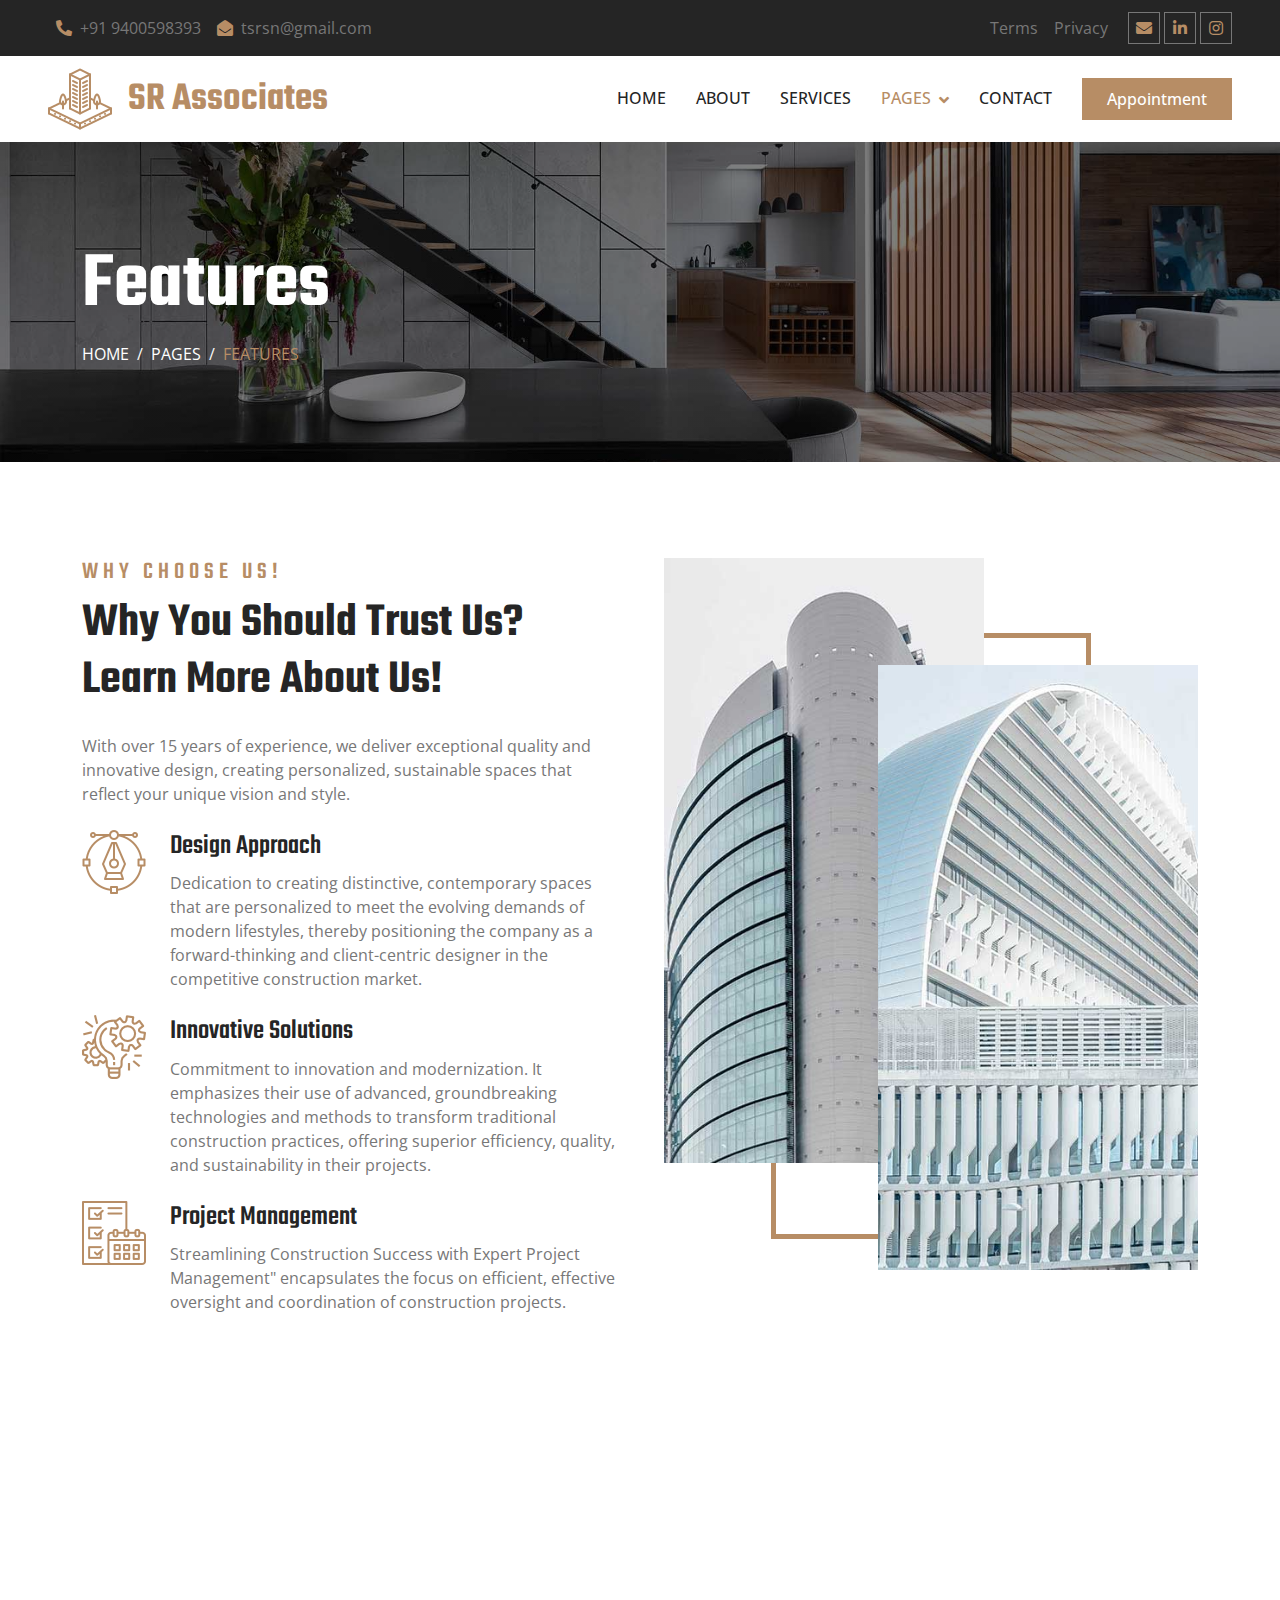
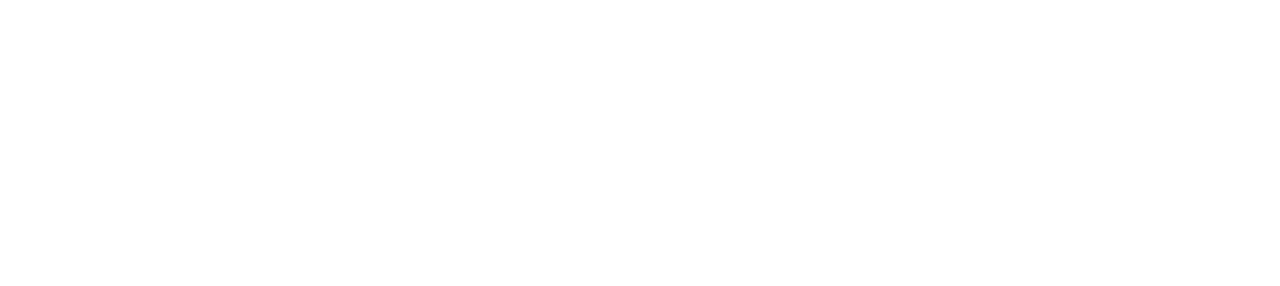
<file: feature.html>
<!DOCTYPE html>
<html lang="en">

<head>
    <meta charset="utf-8">
    <title>Arkitektur - Architecture HTML Template</title>
    <meta content="width=device-width, initial-scale=1.0" name="viewport">
    <meta content="" name="keywords">
    <meta content="" name="description">

    <!-- Favicon -->
    <link href="img/favicon.ico" rel="icon">

    <!-- Google Web Fonts -->
    <link rel="preconnect" href="https://fonts.googleapis.com">
    <link rel="preconnect" href="https://fonts.gstatic.com" crossorigin>
    <link
        href="https://fonts.googleapis.com/css2?family=Open+Sans:wght@400;500;600&family=Teko:wght@400;500;600&display=swap"
        rel="stylesheet">

    <!-- Icon Font Stylesheet -->
    <link href="https://cdnjs.cloudflare.com/ajax/libs/font-awesome/5.10.0/css/all.min.css" rel="stylesheet">
    <link href="https://cdn.jsdelivr.net/npm/bootstrap-icons@1.4.1/font/bootstrap-icons.css" rel="stylesheet">

    <!-- Libraries Stylesheet -->
    <link href="lib/animate/animate.min.css" rel="stylesheet">
    <link href="lib/owlcarousel/assets/owl.carousel.min.css" rel="stylesheet">
    <link href="lib/tempusdominus/css/tempusdominus-bootstrap-4.min.css" rel="stylesheet" />

    <!-- Customized Bootstrap Stylesheet -->
    <link href="css/bootstrap.min.css" rel="stylesheet">

    <!-- Template Stylesheet -->
    <link href="css/style.css" rel="stylesheet">
</head>

<body>
    <!-- Spinner Start -->
    <div id="spinner"
        class="show bg-white position-fixed translate-middle w-100 vh-100 top-50 start-50 d-flex align-items-center justify-content-center">
        <div class="spinner-border position-relative text-primary" style="width: 6rem; height: 6rem;" role="status">
        </div>
        <img class="position-absolute top-50 start-50 translate-middle" src="img/icons/icon-1.png" alt="Icon">
    </div>
    <!-- Spinner End -->


    <!-- Topbar Start -->
    <div class="container-fluid bg-dark p-0 wow fadeIn" data-wow-delay="0.1s">
        <div class="row gx-0 d-none d-lg-flex">
            <div class="col-lg-7 px-5 text-start">
                <div class="h-100 d-inline-flex align-items-center py-3 me-3">
                    <a class="text-body px-2" href="tel:+91 9400598393"><i
                            class="fa fa-phone-alt text-primary me-2"></i>+91 9400598393</a>
                            <a class="text-body px-2" href="mailto:tsrsn@gmail.com"><i class="fa fa-envelope-open text-primary me-2"></i>tsrsn@gmail.com</a>
                </div>
            </div>
            <div class="col-lg-5 px-5 text-end">
                <div class="h-100 d-inline-flex align-items-center py-3 me-2">
                    <a class="text-body px-2" href="">Terms</a>
                    <a class="text-body px-2" href="">Privacy</a>
                </div>
                <div class="h-100 d-inline-flex align-items-center">
                    <a class="btn btn-sm-square btn-outline-body me-1" href="mailto:tsnrsn@gmail.com">
                        <i class="fas fa-envelope"></i>
                    </a>

                    <a class="btn btn-sm-square btn-outline-body me-1"
                        href="https://www.linkedin.com/in/thachat-saseendran-1ba973a3?utm_source=share&utm_campaign=share_via&utm_content=profile&utm_medium=android_app"><i
                            class="fab fa-linkedin-in"></i></a>
                    <a class="btn btn-sm-square btn-outline-body me-0"
                        href="https://www.instagram.com/thachatsaseende?igsh=MXB2bzE4Y29rbTczcA=="><i
                            class="fab fa-instagram"></i></a>
                </div>
            </div>
        </div>
    </div>
    <!-- Topbar End -->


    <!-- Navbar Start -->
    <nav class="navbar navbar-expand-lg bg-white navbar-light sticky-top py-lg-0 px-lg-5 wow fadeIn"
        data-wow-delay="0.1s">
        <a href="index.html" class="navbar-brand ms-4 ms-lg-0">
            <h1 class="text-primary m-0"><img class="me-3" src="img/icons/icon-1.png" alt="Icon">SR Associates</h1>
        </a>
        <button type="button" class="navbar-toggler me-4" data-bs-toggle="collapse" data-bs-target="#navbarCollapse">
            <span class="navbar-toggler-icon"></span>
        </button>
        <div class="collapse navbar-collapse" id="navbarCollapse">
            <div class="navbar-nav ms-auto p-4 p-lg-0">
                <a href="index.html" class="nav-item nav-link ">Home</a>
                <a href="about.html" class="nav-item nav-link">About</a>
                <a href="service.html" class="nav-item nav-link">Services</a>
                <div class="nav-item dropdown">
                    <a href="#" class="nav-link dropdown-toggle active" data-bs-toggle="dropdown">Pages</a>
                    <div class="dropdown-menu border-0 m-0">
                        <a href="feature.html" class="dropdown-item">Our Features</a>
                        <a href="project.html" class="dropdown-item">Our Projects</a>
                        
                        <a href="appointment.html" class="dropdown-item">Appointment</a>
                        <a href="testimonial.html" class="dropdown-item">Testimonial</a>
                        
                    </div>
                </div>
                <a href="contact.html" class="nav-item nav-link">Contact</a>
            </div>
            <a href="appointment.html" class="btn btn-primary py-2 px-4 d-none d-lg-block">Appointment</a>
        </div>
    </nav>
    <!-- Navbar End -->


    <!-- Page Header Start -->
    <div class="container-fluid page-header py-5 mb-5 wow fadeIn" data-wow-delay="0.1s">
        <div class="container py-5">
            <h1 class="display-1 text-white animated slideInDown">Features</h1>
            <nav aria-label="breadcrumb animated slideInDown">
                <ol class="breadcrumb text-uppercase mb-0">
                    <li class="breadcrumb-item"><a class="text-white" href="#">Home</a></li>
                    <li class="breadcrumb-item"><a class="text-white" href="#">Pages</a></li>
                    <li class="breadcrumb-item text-primary active" aria-current="page">Features</li>
                </ol>
            </nav>
        </div>
    </div>
    <!-- Page Header End -->


    <!-- Feature Start -->
    <div class="container-xxl py-5">
        <div class="container">
            <div class="row g-5">
                <div class="col-lg-6 wow fadeInUp" data-wow-delay="0.1s">
                    <h4 class="section-title">Why Choose Us!</h4>
                    <h1 class="display-5 mb-4">Why You Should Trust Us? Learn More About Us!</h1>
                    <p class="mb-4">With over 15 years of experience, we deliver exceptional quality and innovative
                        design, creating personalized, sustainable spaces that reflect your unique vision and style.
                    </p>
                    <div class="row g-4">
                        <div class="col-12">
                            <div class="d-flex align-items-start">
                                <img class="flex-shrink-0" src="img/icons/icon-2.png" alt="Icon">
                                <div class="ms-4">
                                    <h3>Design Approach</h3>
                                    <p class="mb-0">Dedication to creating distinctive, contemporary spaces that are
                                        personalized to meet the evolving demands of modern lifestyles, thereby
                                        positioning the company as a forward-thinking and client-centric designer in the
                                        competitive construction market.</p>
                                </div>
                            </div>
                        </div>
                        <div class="col-12">
                            <div class="d-flex align-items-start">
                                <img class="flex-shrink-0" src="img/icons/icon-3.png" alt="Icon">
                                <div class="ms-4">
                                    <h3>Innovative Solutions</h3>
                                    <p class="mb-0">Commitment to innovation and modernization. It emphasizes their use
                                        of advanced, groundbreaking technologies and methods to transform traditional
                                        construction practices, offering superior efficiency, quality, and
                                        sustainability in their projects.</p>
                                </div>
                            </div>
                        </div>
                        <div class="col-12">
                            <div class="d-flex align-items-start">
                                <img class="flex-shrink-0" src="img/icons/icon-4.png" alt="Icon">
                                <div class="ms-4">
                                    <h3>Project Management</h3>
                                    <p class="mb-0">Streamlining Construction Success with Expert Project Management"
                                        encapsulates the focus on efficient, effective oversight and coordination of
                                        construction projects.</p>
                                </div>
                            </div>
                        </div>
                    </div>
                </div>
                <div class="col-lg-6 wow fadeInUp" data-wow-delay="0.5s">
                    <div class="feature-img">
                        <img class="img-fluid" src="img/about-2.jpg" alt="">
                        <img class="img-fluid" src="img/about-1.jpg" alt="">
                    </div>
                </div>
            </div>
        </div>
    </div>
    <!-- Feature End -->


     <!-- Footer Start -->
    <div class="container-fluid bg-dark text-body footer mt-5 pt-5 px-0 wow fadeIn" data-wow-delay="0.1s">
        <div class="container py-5">
            <div class="row g-5">
                <div class="col-lg-3 col-md-6">
                    <h3 class="text-light mb-4">Address</h3>
                    <a class="mb-2" href="https://maps.app.goo.gl/5GG1upJ6x619CLiJ7" target="_blank"
                        style="color: #777777;" onmouseover="this.style.color='#B78D65';"
                        onmouseout="this.style.color='#777777';">
                        <i class="fa fa-map-marker-alt text-primary me-3"></i> Bharatham Athalur, Kodunthirappully(PO),
                        Palakkad, Kerala - 678004
                    </a><br>
                    <br>
                    <a class="mb-2" href="tel:+91 9400598393" target="_blank" style="color: #777777;"
                        onmouseover="this.style.color='#B78D65';" onmouseout="this.style.color='#777777';">
                        <i class="fa fa-phone-alt text-primary me-3"></i>
                        +91 9400598393
                    </a>
                    <br>
                    <br>

                </div>
                <div class="col-lg-3 col-md-6">
                    <h3 class="text-light mb-4">Services</h3>
                    <a class="btn btn-link" href="service.html">Water Proofing</a>
                    <a class="btn btn-link" href="service.html">Epoxy Coating</a>
                    <a class="btn btn-link" href="service.html">Membrane</a>
                    <a class="btn btn-link" href="service.html">Interior Design</a>
                    <a class="btn btn-link" href="service.html">Roofing</a>
                </div>
                <div class="col-lg-3 col-md-6">
                    <h3 class="text-light mb-4">Quick Links</h3>
                    <a class="btn btn-link" href="about.html">About Us</a>
                    <a class="btn btn-link" href="contact.html">Contact Us</a>
                    <a class="btn btn-link" href="service.html">Our Services</a>
                    <a class="btn btn-link" href="contact.html">Support</a>
                </div>
                <div class="col-lg-3 col-md-6">
                    <h3 class="text-light mb-4">Follow us</h3>
                    <p>Stay updated with our latest projects and industry insights. Follow us for construction tips, design inspirations, and behind-the-scenes glimpses. Join our community and build with us.</p>
                    <div class="d-flex pt-2">
                        <div class="h-100 d-inline-flex align-items-center">
                            <a class="btn btn-sm-square btn-outline-body me-1" href="mailto:tsnrsn@gmail.com">
                                <i class="fas fa-envelope"></i>
                            </a>

                            <a class="btn btn-sm-square btn-outline-body me-1"
                                href="https://www.linkedin.com/in/thachat-saseendran-1ba973a3?utm_source=share&utm_campaign=share_via&utm_content=profile&utm_medium=android_app"><i
                                    class="fab fa-linkedin-in"></i></a>
                            <a class="btn btn-sm-square btn-outline-body me-0"
                                href="https://www.instagram.com/thachatsaseende?igsh=MXB2bzE4Y29rbTczcA=="><i
                                    class="fab fa-instagram"></i></a>
                        </div>
                    </div>
                </div>
            </div>
            <div class="container-fluid copyright">
                <div class="container">
                    <div class="row">
                        <div class="col-md-6 text-center text-md-start mb-3 mb-md-0">
                            &copy; <a href="#">SR Associates</a>, All Right Reserved.
                        </div>
                        <div class="col-md-6 text-center text-md-end">
                            <!--/*** This template is free as long as you keep the footer author’s credit link/attribution link/backlink. If you'd like to use the template without the footer author’s credit link/attribution link/backlink, you can purchase the Credit Removal License from "https://htmlcodex.com/credit-removal". Thank you for your support. ***/-->
                            Designed By <a href="https://htmlcodex.com">HTML Codex and Bloody Idiots</a>
                        </div>
                    </div>
                </div>
            </div>
        </div>
        <!-- Footer End -->



    <!-- Back to Top -->
    <a href="#" class="btn btn-lg btn-primary btn-lg-square back-to-top"><i class="bi bi-arrow-up"></i></a>


    <!-- JavaScript Libraries -->
    <script src="https://code.jquery.com/jquery-3.4.1.min.js"></script>
    <script src="https://cdn.jsdelivr.net/npm/bootstrap@5.0.0/dist/js/bootstrap.bundle.min.js"></script>
    <script src="lib/wow/wow.min.js"></script>
    <script src="lib/easing/easing.min.js"></script>
    <script src="lib/waypoints/waypoints.min.js"></script>
    <script src="lib/counterup/counterup.min.js"></script>
    <script src="lib/owlcarousel/owl.carousel.min.js"></script>
    <script src="lib/tempusdominus/js/moment.min.js"></script>
    <script src="lib/tempusdominus/js/moment-timezone.min.js"></script>
    <script src="lib/tempusdominus/js/tempusdominus-bootstrap-4.min.js"></script>

    <!-- Template Javascript -->
    <script src="js/main.js"></script>
</body>

</html>
</file>
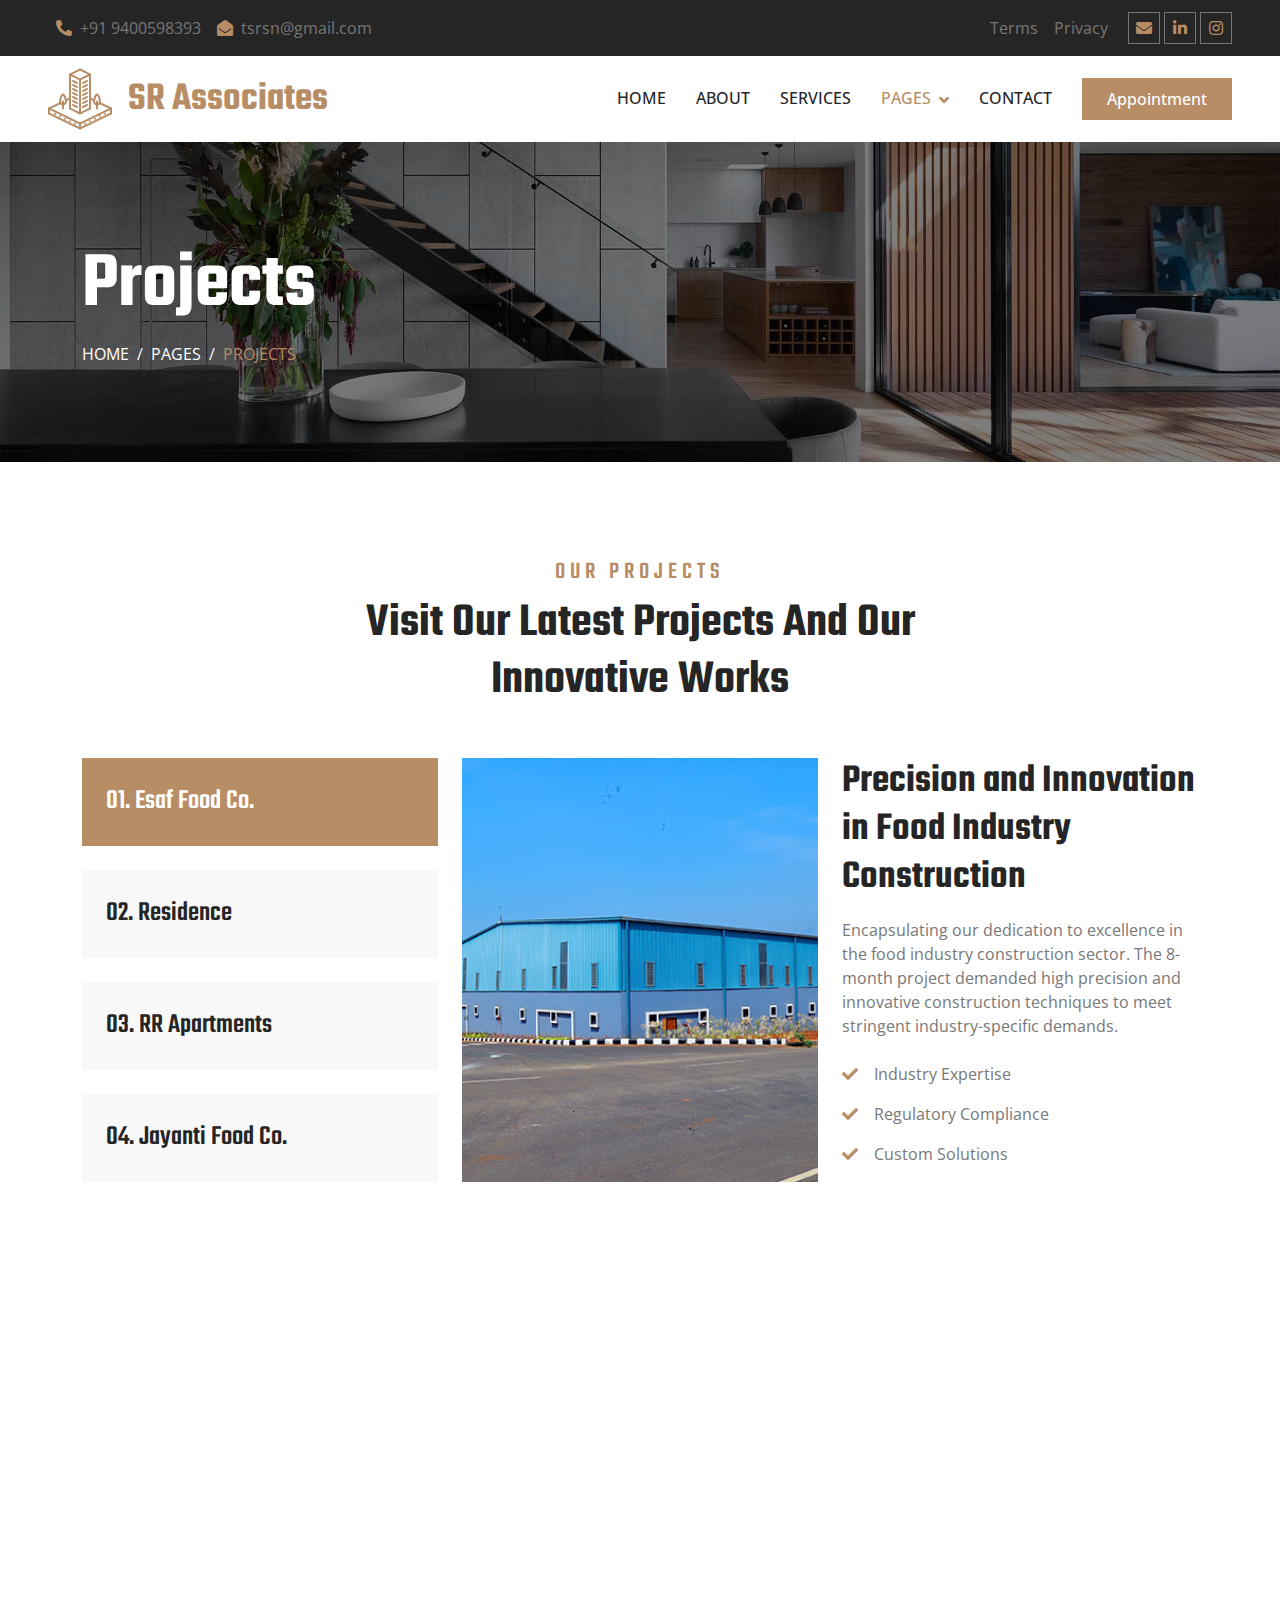
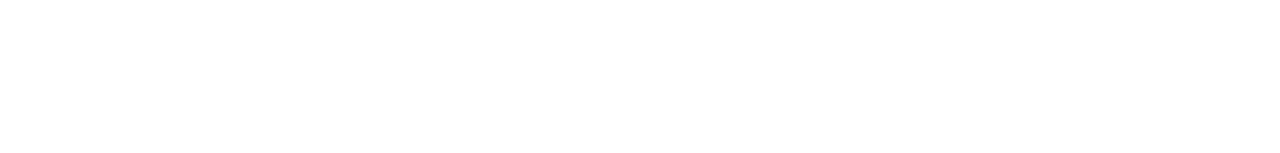
<file: project.html>
<!DOCTYPE html>
<html lang="en">

<head>
    <meta charset="utf-8">
    <title>Arkitektur - Architecture HTML Template</title>
    <meta content="width=device-width, initial-scale=1.0" name="viewport">
    <meta content="" name="keywords">
    <meta content="" name="description">

    <!-- Favicon -->
    <link href="img/favicon.ico" rel="icon">

    <!-- Google Web Fonts -->
    <link rel="preconnect" href="https://fonts.googleapis.com">
    <link rel="preconnect" href="https://fonts.gstatic.com" crossorigin>
    <link href="https://fonts.googleapis.com/css2?family=Open+Sans:wght@400;500;600&family=Teko:wght@400;500;600&display=swap" rel="stylesheet">

    <!-- Icon Font Stylesheet -->
    <link href="https://cdnjs.cloudflare.com/ajax/libs/font-awesome/5.10.0/css/all.min.css" rel="stylesheet">
    <link href="https://cdn.jsdelivr.net/npm/bootstrap-icons@1.4.1/font/bootstrap-icons.css" rel="stylesheet">

    <!-- Libraries Stylesheet -->
    <link href="lib/animate/animate.min.css" rel="stylesheet">
    <link href="lib/owlcarousel/assets/owl.carousel.min.css" rel="stylesheet">
    <link href="lib/tempusdominus/css/tempusdominus-bootstrap-4.min.css" rel="stylesheet" />

    <!-- Customized Bootstrap Stylesheet -->
    <link href="css/bootstrap.min.css" rel="stylesheet">

    <!-- Template Stylesheet -->
    <link href="css/style.css" rel="stylesheet">
</head>

<body>
    <!-- Spinner Start -->
    <div id="spinner" class="show bg-white position-fixed translate-middle w-100 vh-100 top-50 start-50 d-flex align-items-center justify-content-center">
        <div class="spinner-border position-relative text-primary" style="width: 6rem; height: 6rem;" role="status"></div>
        <img class="position-absolute top-50 start-50 translate-middle" src="img/icons/icon-1.png" alt="Icon">
    </div>
    <!-- Spinner End -->


    <!-- Topbar Start -->
    <div class="container-fluid bg-dark p-0 wow fadeIn" data-wow-delay="0.1s">
        <div class="row gx-0 d-none d-lg-flex">
            <div class="col-lg-7 px-5 text-start">
                <div class="h-100 d-inline-flex align-items-center py-3 me-3">
                    <a class="text-body px-2" href="tel:+91 9400598393"><i class="fa fa-phone-alt text-primary me-2"></i>+91 9400598393</a>
                    <a class="text-body px-2" href="mailto:tsrsn@gmail.com"><i
                        class="fa fa-envelope-open text-primary me-2"></i>tsrsn@gmail.com</a>
                </div>
            </div>
            <div class="col-lg-5 px-5 text-end">
                <div class="h-100 d-inline-flex align-items-center py-3 me-2">
                    <a class="text-body px-2" href="">Terms</a>
                    <a class="text-body px-2" href="">Privacy</a>
                </div>
                <div class="h-100 d-inline-flex align-items-center">
                    <a class="btn btn-sm-square btn-outline-body me-1" href="mailto:tsnrsn@gmail.com">
                        <i class="fas fa-envelope"></i>
                    </a>
                
                    <a class="btn btn-sm-square btn-outline-body me-1"
                    href="https://www.linkedin.com/in/thachat-saseendran-1ba973a3?utm_source=share&utm_campaign=share_via&utm_content=profile&utm_medium=android_app"><i
                        class="fab fa-linkedin-in"></i></a>
                <a class="btn btn-sm-square btn-outline-body me-0"
                    href="https://www.instagram.com/thachatsaseende?igsh=MXB2bzE4Y29rbTczcA=="><i
                        class="fab fa-instagram"></i></a>
                </div>
            </div>
        </div>
    </div>
    <!-- Topbar End -->


    <!-- Navbar Start -->
    <nav class="navbar navbar-expand-lg bg-white navbar-light sticky-top py-lg-0 px-lg-5 wow fadeIn"
        data-wow-delay="0.1s">
        <a href="index.html" class="navbar-brand ms-4 ms-lg-0">
            <h1 class="text-primary m-0"><img class="me-3" src="img/icons/icon-1.png" alt="Icon">SR Associates</h1>
        </a>
        <button type="button" class="navbar-toggler me-4" data-bs-toggle="collapse" data-bs-target="#navbarCollapse">
            <span class="navbar-toggler-icon"></span>
        </button>
        <div class="collapse navbar-collapse" id="navbarCollapse">
            <div class="navbar-nav ms-auto p-4 p-lg-0">
                <a href="index.html" class="nav-item nav-link ">Home</a>
                <a href="about.html" class="nav-item nav-link">About</a>
                <a href="service.html" class="nav-item nav-link">Services</a>
                <div class="nav-item dropdown">
                    <a href="#" class="nav-link dropdown-toggle active" data-bs-toggle="dropdown">Pages</a>
                    <div class="dropdown-menu border-0 m-0">
                        <a href="feature.html" class="dropdown-item">Our Features</a>
                        <a href="project.html" class="dropdown-item">Our Projects</a>
                        
                        <a href="appointment.html" class="dropdown-item">Appointment</a>
                        <a href="testimonial.html" class="dropdown-item">Testimonial</a>
                        
                    </div>
                </div>
                <a href="contact.html" class="nav-item nav-link">Contact</a>
            </div>
            <a href="appointment.html" class="btn btn-primary py-2 px-4 d-none d-lg-block">Appointment</a>
        </div>
    </nav>
    <!-- Navbar End -->

    <!-- Page Header Start -->
    <div class="container-fluid page-header py-5 mb-5 wow fadeIn" data-wow-delay="0.1s">
        <div class="container py-5">
            <h1 class="display-1 text-white animated slideInDown">Projects</h1>
            <nav aria-label="breadcrumb animated slideInDown">
                <ol class="breadcrumb text-uppercase mb-0">
                    <li class="breadcrumb-item"><a class="text-white" href="#">Home</a></li>
                    <li class="breadcrumb-item"><a class="text-white" href="#">Pages</a></li>
                    <li class="breadcrumb-item text-primary active" aria-current="page">Projects</li>
                </ol>
            </nav>
        </div>
    </div>
    <!-- Page Header End -->


    <!-- Project Start -->
    <div class="container-xxl project py-5">
        <div class="container">
            <div class="text-center mx-auto mb-5 wow fadeInUp" data-wow-delay="0.1s" style="max-width: 600px;">
                <h4 class="section-title">Our Projects</h4>
                <h1 class="display-5 mb-4">Visit Our Latest Projects And Our Innovative Works</h1>
            </div>
            <div class="row g-4 wow fadeInUp" data-wow-delay="0.3s">
                <div class="col-lg-4">
                    <div class="nav nav-pills d-flex justify-content-between w-100 h-100 me-4">
                        <button class="nav-link w-100 d-flex align-items-center text-start p-4 mb-4 active"
                            data-bs-toggle="pill" data-bs-target="#tab-pane-1" type="button">
                            <h3 class="m-0">01. Esaf Food Co.</h3>
                        </button>
                        <button class="nav-link w-100 d-flex align-items-center text-start p-4 mb-4"
                            data-bs-toggle="pill" data-bs-target="#tab-pane-2" type="button">
                            <h3 class="m-0">02. Residence</h3>
                        </button>
                        <button class="nav-link w-100 d-flex align-items-center text-start p-4 mb-4"
                            data-bs-toggle="pill" data-bs-target="#tab-pane-3" type="button">
                            <h3 class="m-0">03. RR Apartments</h3>
                        </button>
                        <button class="nav-link w-100 d-flex align-items-center text-start p-4 mb-0"
                            data-bs-toggle="pill" data-bs-target="#tab-pane-4" type="button">
                            <h3 class="m-0">04. Jayanti Food Co.</h3>
                        </button>
                    </div>
                </div>
                <div class="col-lg-8">
                    <div class="tab-content w-100">
                        <div class="tab-pane fade show active" id="tab-pane-1">
                            <div class="row g-4">
                                <div class="col-md-6" style="min-height: 350px;">
                                    <div class="position-relative h-100">
                                        <img class="position-absolute img-fluid w-100 h-100" src="img/hhh.jpg"
                                            style="object-fit: cover;" alt="">
                                    </div>
                                </div>
                                <div class="col-md-6">
                                    <h1 class="mb-3">Precision and Innovation in Food Industry Construction</h1>
                                    <p class="mb-4">Encapsulating our dedication to excellence in the food industry
                                        construction sector. The 8-month project demanded high precision and innovative
                                        construction techniques to meet stringent industry-specific demands.</p>
                                    <p><i class="fa fa-check text-primary me-3"></i>Industry Expertise</p>
                                    <p><i class="fa fa-check text-primary me-3"></i>Regulatory Compliance</p>
                                    <p><i class="fa fa-check text-primary me-3"></i>Custom Solutions</p>
                                    
                                </div>
                            </div>
                        </div>
                        <div class="tab-pane fade" id="tab-pane-2">
                            <div class="row g-4">
                                <div class="col-md-6" style="min-height: 350px;">
                                    <div class="position-relative h-100">
                                        <img class="position-absolute img-fluid w-100 h-100"
                                            src="img/IMG-20240525-WA0015.jpg" style="object-fit: cover;" alt="">
                                    </div>
                                </div>
                                <div class="col-md-6">
                                    <h1 class="mb-3">Custom Elegance in Kollengode</h1>
                                    <p class="mb-4">This custom home project, nestled in Kollengode, Palakkad spanned 4
                                        months from the initial design consultations to the final handover, encompassing
                                        a detailed process tailored to meet the homeowner's unique vision and lifestyle
                                        needs.</p>
                                    <p><i class="fa fa-check text-primary me-3"></i>High-Quality Materials</p>
                                    <p><i class="fa fa-check text-primary me-3"></i>Efficient Work-Flow Design</p>
                                    <p><i class="fa fa-check text-primary me-3"></i>Time Delivery</p>
                                    
                                </div>
                            </div>
                        </div>
                        <div class="tab-pane fade" id="tab-pane-3">
                            <div class="row g-4">
                                <div class="col-md-6" style="min-height: 350px;">
                                    <div class="position-relative h-100">
                                        <img class="position-absolute img-fluid w-100 h-100" src="img/ggggg.jpg"
                                            style="object-fit: cover;" alt="">
                                    </div>
                                </div>
                                <div class="col-md-6">
                                    <h1 class="mb-3">15 Years Of Experience In Constructuion Field</h1>
                                    <p class="mb-4">The completion of the RR Abhinav apartments marks a significant
                                        achievement for SR Associates, reflecting our expertise in multi-family
                                        residential developments. Located in Coimbatore, this project involved the
                                        construction of a 400 unit apartment complex designed to offer a blend of
                                        luxury, convenience, and sustainability.</p>
                                    <p><i class="fa fa-check text-primary me-3"></i>Energy efficiency</p>
                                    <p><i class="fa fa-check text-primary me-3"></i>Comprehensive Solutions</p>
                                    <p><i class="fa fa-check text-primary me-3"></i>Skilled Workforce</p>
                                    
                                </div>
                            </div>
                        </div>
                        <div class="tab-pane fade" id="tab-pane-4">
                            <div class="row g-4">
                                <div class="col-md-6" style="min-height: 350px;">
                                    <div class="position-relative h-100">
                                        <img class="position-absolute img-fluid w-100 h-100" src="img/jjj.jpg"
                                            style="object-fit: cover;" alt="">
                                    </div>
                                </div>
                                <div class="col-md-6">
                                    <h1 class="mb-3">Showcasing Excellence: Building State-of-the-Art Food Processing
                                        Facilities</h1>
                                    <p class="mb-4">It was a definitive experience in showcasing our capabilities and
                                        commitment. This project allowed us to demonstrate our expertise in building
                                        state-of-the-art food processing environments that meet both the complex
                                        operational needs and stringent industry regulations.</p>
                                    <p><i class="fa fa-check text-primary me-3"></i>Design Approach</p>
                                    <p><i class="fa fa-check text-primary me-3"></i>Innovative Solutions</p>
                                    <p><i class="fa fa-check text-primary me-3"></i>Project Management</p>
                                    
                                </div>
                            </div>
                        </div>
                    </div>
                </div>
            </div>
        </div>
    </div>
    <!-- Project End -->
        

   <!-- Footer Start -->
   <div class="container-fluid bg-dark text-body footer mt-5 pt-5 px-0 wow fadeIn" data-wow-delay="0.1s">
    <div class="container py-5">
        <div class="row g-5">
            <div class="col-lg-3 col-md-6">
                <h3 class="text-light mb-4">Address</h3>
                <a class="mb-2" href="https://maps.app.goo.gl/5GG1upJ6x619CLiJ7" target="_blank"
                    style="color: #777777;" onmouseover="this.style.color='#B78D65';"
                    onmouseout="this.style.color='#777777';">
                    <i class="fa fa-map-marker-alt text-primary me-3"></i> Bharatham Athalur, Kodunthirappully(PO),
                    Palakkad, Kerala - 678004
                </a><br>
                <br>
                <a class="mb-2" href="tel:+91 9400598393" target="_blank" style="color: #777777;"
                    onmouseover="this.style.color='#B78D65';" onmouseout="this.style.color='#777777';">
                    <i class="fa fa-phone-alt text-primary me-3"></i>
                    +91 9400598393
                </a>
                <br>
                <br>

            </div>
            <div class="col-lg-3 col-md-6">
                <h3 class="text-light mb-4">Services</h3>
                <a class="btn btn-link" href="service.html">Water Proofing</a>
                <a class="btn btn-link" href="service.html">Epoxy Coating</a>
                <a class="btn btn-link" href="service.html">Membrane</a>
                <a class="btn btn-link" href="service.html">Interior Design</a>
                <a class="btn btn-link" href="service.html">Roofing</a>
            </div>
            <div class="col-lg-3 col-md-6">
                <h3 class="text-light mb-4">Quick Links</h3>
                <a class="btn btn-link" href="about.html">About Us</a>
                <a class="btn btn-link" href="contact.html">Contact Us</a>
                <a class="btn btn-link" href="service.html">Our Services</a>
                <a class="btn btn-link" href="contact.html">Support</a>
            </div>
            <div class="col-lg-3 col-md-6">
                <h3 class="text-light mb-4">Follow us</h3>
                <p>Stay updated with our latest projects and industry insights. Follow us for construction tips, design inspirations, and behind-the-scenes glimpses. Join our community and build with us.</p>
                <div class="d-flex pt-2">
                    <div class="h-100 d-inline-flex align-items-center">
                        <a class="btn btn-sm-square btn-outline-body me-1" href="mailto:tsnrsn@gmail.com">
                            <i class="fas fa-envelope"></i>
                        </a>

                        <a class="btn btn-sm-square btn-outline-body me-1"
                            href="https://www.linkedin.com/in/thachat-saseendran-1ba973a3?utm_source=share&utm_campaign=share_via&utm_content=profile&utm_medium=android_app"><i
                                class="fab fa-linkedin-in"></i></a>
                        <a class="btn btn-sm-square btn-outline-body me-0"
                            href="https://www.instagram.com/thachatsaseende?igsh=MXB2bzE4Y29rbTczcA=="><i
                                class="fab fa-instagram"></i></a>
                    </div>
                </div>
            </div>
        </div>
        <div class="container-fluid copyright">
            <div class="container">
                <div class="row">
                    <div class="col-md-6 text-center text-md-start mb-3 mb-md-0">
                        &copy; <a href="#">SR Associates</a>, All Right Reserved.
                    </div>
                    <div class="col-md-6 text-center text-md-end">
                        <!--/*** This template is free as long as you keep the footer author’s credit link/attribution link/backlink. If you'd like to use the template without the footer author’s credit link/attribution link/backlink, you can purchase the Credit Removal License from "https://htmlcodex.com/credit-removal". Thank you for your support. ***/-->
                        Designed By <a href="https://htmlcodex.com">HTML Codex and Bloody Idiots</a>
                    </div>
                </div>
            </div>
        </div>
    </div>
    <!-- Footer End -->


    <!-- Back to Top -->
    <a href="#" class="btn btn-lg btn-primary btn-lg-square back-to-top"><i class="bi bi-arrow-up"></i></a>


    <!-- JavaScript Libraries -->
    <script src="https://code.jquery.com/jquery-3.4.1.min.js"></script>
    <script src="https://cdn.jsdelivr.net/npm/bootstrap@5.0.0/dist/js/bootstrap.bundle.min.js"></script>
    <script src="lib/wow/wow.min.js"></script>
    <script src="lib/easing/easing.min.js"></script>
    <script src="lib/waypoints/waypoints.min.js"></script>
    <script src="lib/counterup/counterup.min.js"></script>
    <script src="lib/owlcarousel/owl.carousel.min.js"></script>
    <script src="lib/tempusdominus/js/moment.min.js"></script>
    <script src="lib/tempusdominus/js/moment-timezone.min.js"></script>
    <script src="lib/tempusdominus/js/tempusdominus-bootstrap-4.min.js"></script>

    <!-- Template Javascript -->
    <script src="js/main.js"></script>
</body>

</html>
</file>
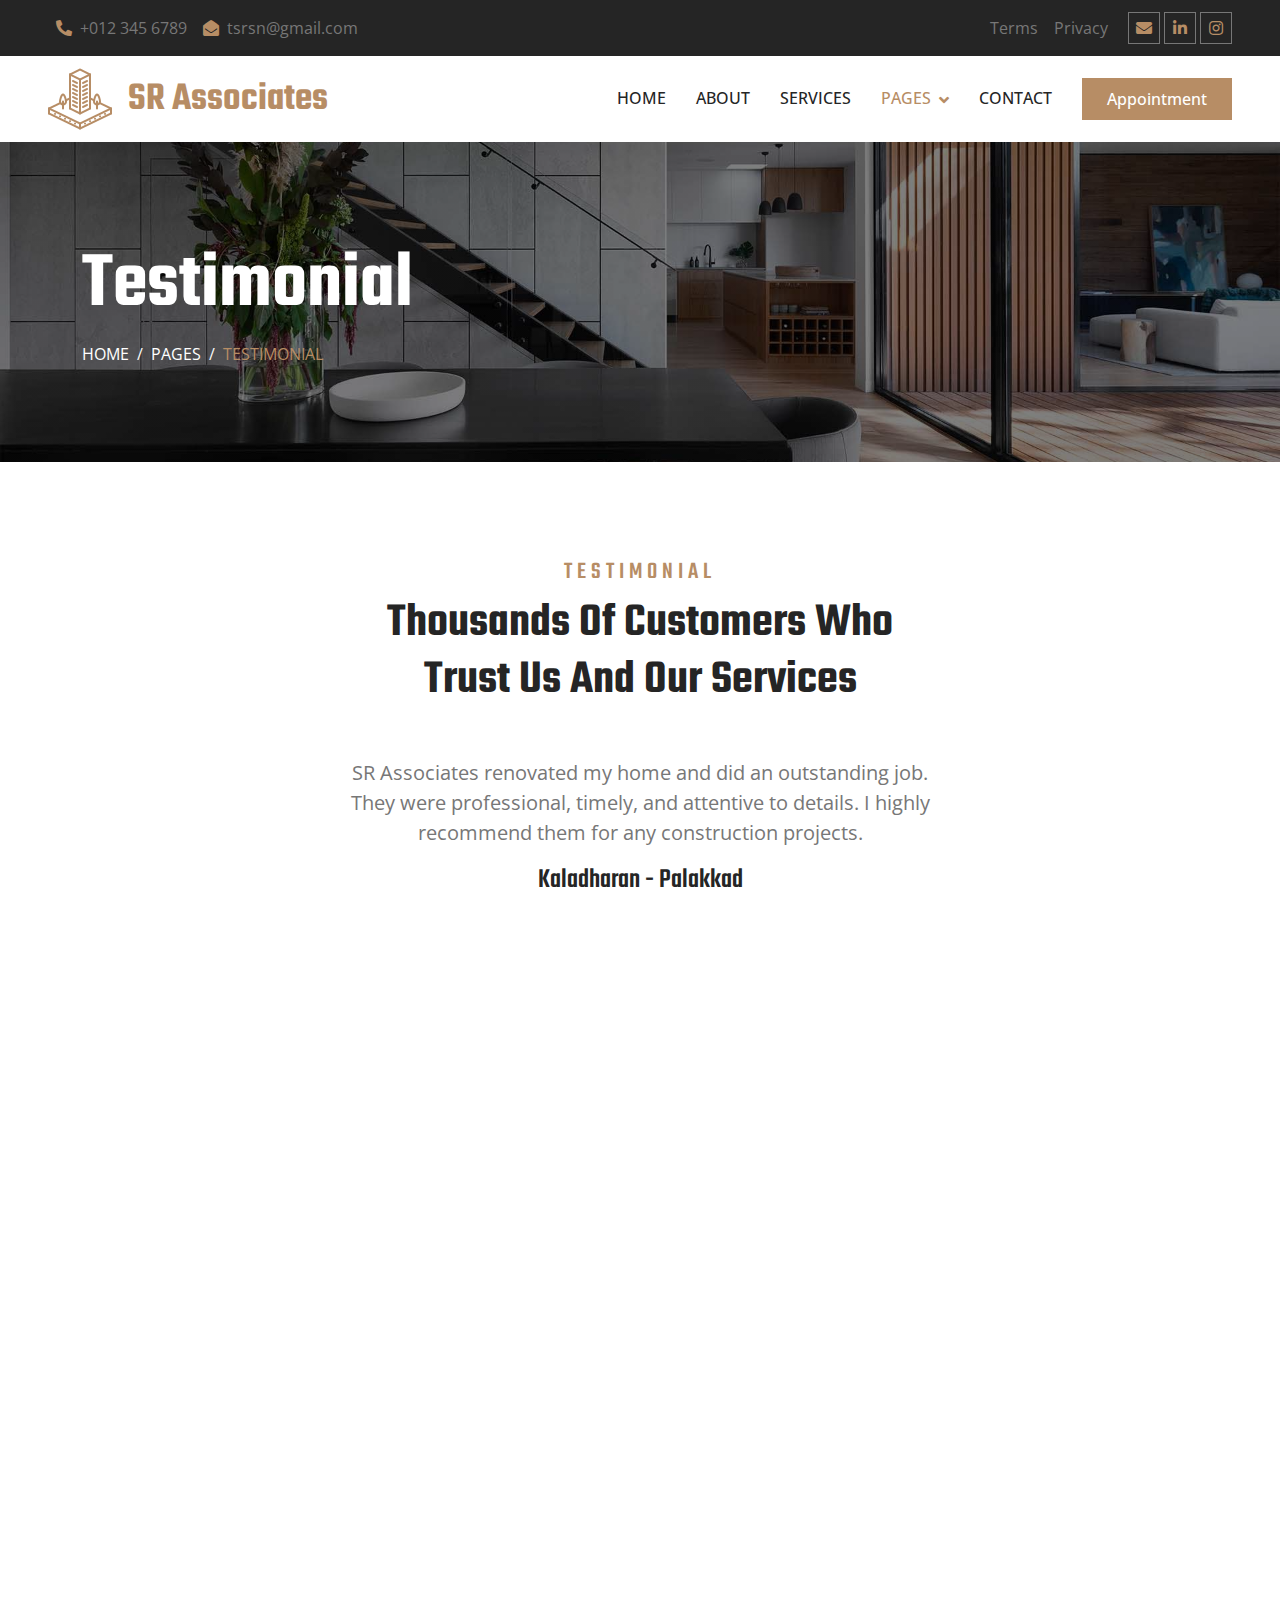
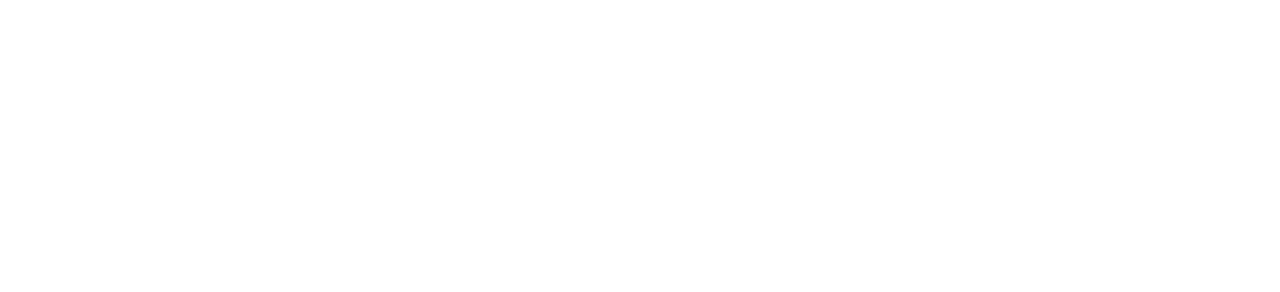
<file: testimonial.html>
<!DOCTYPE html>
<html lang="en">

<head>
    <meta charset="utf-8">
    <title>Arkitektur - Architecture HTML Template</title>
    <meta content="width=device-width, initial-scale=1.0" name="viewport">
    <meta content="" name="keywords">
    <meta content="" name="description">

    <!-- Favicon -->
    <link href="img/favicon.ico" rel="icon">

    <!-- Google Web Fonts -->
    <link rel="preconnect" href="https://fonts.googleapis.com">
    <link rel="preconnect" href="https://fonts.gstatic.com" crossorigin>
    <link href="https://fonts.googleapis.com/css2?family=Open+Sans:wght@400;500;600&family=Teko:wght@400;500;600&display=swap" rel="stylesheet">

    <!-- Icon Font Stylesheet -->
    <link href="https://cdnjs.cloudflare.com/ajax/libs/font-awesome/5.10.0/css/all.min.css" rel="stylesheet">
    <link href="https://cdn.jsdelivr.net/npm/bootstrap-icons@1.4.1/font/bootstrap-icons.css" rel="stylesheet">

    <!-- Libraries Stylesheet -->
    <link href="lib/animate/animate.min.css" rel="stylesheet">
    <link href="lib/owlcarousel/assets/owl.carousel.min.css" rel="stylesheet">
    <link href="lib/tempusdominus/css/tempusdominus-bootstrap-4.min.css" rel="stylesheet" />

    <!-- Customized Bootstrap Stylesheet -->
    <link href="css/bootstrap.min.css" rel="stylesheet">

    <!-- Template Stylesheet -->
    <link href="css/style.css" rel="stylesheet">
</head>

<body>
    <!-- Spinner Start -->
    <div id="spinner" class="show bg-white position-fixed translate-middle w-100 vh-100 top-50 start-50 d-flex align-items-center justify-content-center">
        <div class="spinner-border position-relative text-primary" style="width: 6rem; height: 6rem;" role="status"></div>
        <img class="position-absolute top-50 start-50 translate-middle" src="img/icons/icon-1.png" alt="Icon">
    </div>
    <!-- Spinner End -->


    <!-- Topbar Start -->
    <div class="container-fluid bg-dark p-0 wow fadeIn" data-wow-delay="0.1s">
        <div class="row gx-0 d-none d-lg-flex">
            <div class="col-lg-7 px-5 text-start">
                <div class="h-100 d-inline-flex align-items-center py-3 me-3">
                    <a class="text-body px-2" href="tel:+91 9400598393"><i class="fa fa-phone-alt text-primary me-2"></i>+012 345 6789</a>
                    <a class="text-body px-2" href="mailto:tsrsn@gmail.com"><i class="fa fa-envelope-open text-primary me-2"></i>tsrsn@gmail.com</a>
                </div>
            </div>
            <div class="col-lg-5 px-5 text-end">
                <div class="h-100 d-inline-flex align-items-center py-3 me-2">
                    <a class="text-body px-2" href="">Terms</a>
                    <a class="text-body px-2" href="">Privacy</a>
                </div>
                <div class="h-100 d-inline-flex align-items-center">
                    <a class="btn btn-sm-square btn-outline-body me-1" href="mailto:tsnrsn@gmail.com">
                        <i class="fas fa-envelope"></i>
                    </a>
                
                    <a class="btn btn-sm-square btn-outline-body me-1"
                    href="https://www.linkedin.com/in/thachat-saseendran-1ba973a3?utm_source=share&utm_campaign=share_via&utm_content=profile&utm_medium=android_app"><i
                        class="fab fa-linkedin-in"></i></a>
                <a class="btn btn-sm-square btn-outline-body me-0"
                    href="https://www.instagram.com/thachatsaseende?igsh=MXB2bzE4Y29rbTczcA=="><i
                        class="fab fa-instagram"></i></a>
                </div>
            </div>
        </div>
    </div>
    <!-- Topbar End -->


    <!-- Navbar Start -->
    <nav class="navbar navbar-expand-lg bg-white navbar-light sticky-top py-lg-0 px-lg-5 wow fadeIn"
        data-wow-delay="0.1s">
        <a href="index.html" class="navbar-brand ms-4 ms-lg-0">
            <h1 class="text-primary m-0"><img class="me-3" src="img/icons/icon-1.png" alt="Icon">SR Associates</h1>
        </a>
        <button type="button" class="navbar-toggler me-4" data-bs-toggle="collapse" data-bs-target="#navbarCollapse">
            <span class="navbar-toggler-icon"></span>
        </button>
        <div class="collapse navbar-collapse" id="navbarCollapse">
            <div class="navbar-nav ms-auto p-4 p-lg-0">
                <a href="index.html" class="nav-item nav-link ">Home</a>
                <a href="about.html" class="nav-item nav-link">About</a>
                <a href="service.html" class="nav-item nav-link">Services</a>
                <div class="nav-item dropdown">
                    <a href="#" class="nav-link dropdown-toggle active" data-bs-toggle="dropdown">Pages</a>
                    <div class="dropdown-menu border-0 m-0">
                        <a href="feature.html" class="dropdown-item">Our Features</a>
                        <a href="project.html" class="dropdown-item">Our Projects</a>
                        
                        <a href="appointment.html" class="dropdown-item">Appointment</a>
                        <a href="testimonial.html" class="dropdown-item">Testimonial</a>
                        
                    </div>
                </div>
                <a href="contact.html" class="nav-item nav-link">Contact</a>
            </div>
            <a href="appointment.html" class="btn btn-primary py-2 px-4 d-none d-lg-block">Appointment</a>
        </div>
    </nav>
    <!-- Navbar End -->


    <!-- Page Header Start -->
    <div class="container-fluid page-header py-5 mb-5 wow fadeIn" data-wow-delay="0.1s">
        <div class="container py-5">
            <h1 class="display-1 text-white animated slideInDown">Testimonial</h1>
            <nav aria-label="breadcrumb animated slideInDown">
                <ol class="breadcrumb text-uppercase mb-0">
                    <li class="breadcrumb-item"><a class="text-white" href="#">Home</a></li>
                    <li class="breadcrumb-item"><a class="text-white" href="#">Pages</a></li>
                    <li class="breadcrumb-item text-primary active" aria-current="page">Testimonial</li>
                </ol>
            </nav>
        </div>
    </div>
    <!-- Page Header End -->


    <!-- Testimonial Start -->
    <div class="container-xxl py-5">
        <div class="container">
            <div class="text-center mx-auto mb-5 wow fadeInUp" data-wow-delay="0.1s" style="max-width: 600px;">
                <h4 class="section-title">Testimonial</h4>
                <h1 class="display-5 mb-4">Thousands Of Customers Who Trust Us And Our Services</h1>
            </div>

            <div class="testimonial-item text-center">
                <div class="text-center mx-auto mb-5 wow fadeInUp" data-wow-delay="0.1s" style="max-width: 600px;">
                    <p class="fs-5">SR Associates renovated my home and did an outstanding job. They were professional,
                        timely, and attentive to details. I highly recommend them for any construction projects.</p>
                    <h3>Kaladharan - Palakkad</h3>
                    
                </div>
                <div class="testimonial-item text-center">
                    <div class="text-center mx-auto mb-5 wow fadeInUp" data-wow-delay="0.1s" style="max-width: 600px;">
                        <p class="fs-5">SR Associates built an extension on our house with excellent craftsmanship.
                            Despite minor weather-related delays, the project was a success. Highly recommend!</p>
                        <h3>Unni - Coimbatore</h3>
                        
                    </div>
                    <div class="testimonial-item text-center">
                        <div class="text-center mx-auto mb-5 wow fadeInUp" data-wow-delay="0.1s"
                            style="max-width: 600px;">
                            <p class="fs-5">SR Associates completed our new office building efficiently and to a high
                                standard. Minor communication issues were resolved quickly. Very satisfied with the
                                final result.</p>
                            <h3>Muralitharan - Ernakulam</h3>
                            
                        </div>
                    </div>
                </div>
            </div>
        </div>
    </div>
    <!-- Testimonial End -->
        
<!-- Footer Start -->
<div class="container-fluid bg-dark text-body footer mt-5 pt-5 px-0 wow fadeIn" data-wow-delay="0.1s">
    <div class="container py-5">
        <div class="row g-5">
            <div class="col-lg-3 col-md-6">
                <h3 class="text-light mb-4">Address</h3>
                <a class="mb-2" href="https://maps.app.goo.gl/5GG1upJ6x619CLiJ7" target="_blank"
                    style="color: #777777;" onmouseover="this.style.color='#B78D65';"
                    onmouseout="this.style.color='#777777';">
                    <i class="fa fa-map-marker-alt text-primary me-3"></i> Bharatham Athalur, Kodunthirappully(PO),
                    Palakkad, Kerala - 678004
                </a><br>
                <br>
                <a class="mb-2" href="tel:+91 9400598393" target="_blank" style="color: #777777;"
                    onmouseover="this.style.color='#B78D65';" onmouseout="this.style.color='#777777';">
                    <i class="fa fa-phone-alt text-primary me-3"></i>
                    +91 9400598393
                </a>
                <br>
                <br>

            </div>
            <div class="col-lg-3 col-md-6">
                <h3 class="text-light mb-4">Services</h3>
                <a class="btn btn-link" href="service.html">Water Proofing</a>
                <a class="btn btn-link" href="service.html">Epoxy Coating</a>
                <a class="btn btn-link" href="service.html">Membrane</a>
                <a class="btn btn-link" href="service.html">Interior Design</a>
                <a class="btn btn-link" href="service.html">Roofing</a>
            </div>
            <div class="col-lg-3 col-md-6">
                <h3 class="text-light mb-4">Quick Links</h3>
                <a class="btn btn-link" href="about.html">About Us</a>
                <a class="btn btn-link" href="contact.html">Contact Us</a>
                <a class="btn btn-link" href="service.html">Our Services</a>
                <a class="btn btn-link" href="contact.html">Support</a>
            </div>
            <div class="col-lg-3 col-md-6">
                <h3 class="text-light mb-4">Follow us</h3>
                <p>Stay updated with our latest projects and industry insights. Follow us for construction tips, design inspirations, and behind-the-scenes glimpses. Join our community and build with us.</p>
                <div class="d-flex pt-2">
                    <div class="h-100 d-inline-flex align-items-center">
                        <a class="btn btn-sm-square btn-outline-body me-1" href="mailto:tsnrsn@gmail.com">
                            <i class="fas fa-envelope"></i>
                        </a>

                        <a class="btn btn-sm-square btn-outline-body me-1"
                            href="https://www.linkedin.com/in/thachat-saseendran-1ba973a3?utm_source=share&utm_campaign=share_via&utm_content=profile&utm_medium=android_app"><i
                                class="fab fa-linkedin-in"></i></a>
                        <a class="btn btn-sm-square btn-outline-body me-0"
                            href="https://www.instagram.com/thachatsaseende?igsh=MXB2bzE4Y29rbTczcA=="><i
                                class="fab fa-instagram"></i></a>
                    </div>
                </div>
            </div>
        </div>
        <div class="container-fluid copyright">
            <div class="container">
                <div class="row">
                    <div class="col-md-6 text-center text-md-start mb-3 mb-md-0">
                        &copy; <a href="#">SR Associates</a>, All Right Reserved.
                    </div>
                    <div class="col-md-6 text-center text-md-end">
                        <!--/*** This template is free as long as you keep the footer author’s credit link/attribution link/backlink. If you'd like to use the template without the footer author’s credit link/attribution link/backlink, you can purchase the Credit Removal License from "https://htmlcodex.com/credit-removal". Thank you for your support. ***/-->
                        Designed By <a href="https://htmlcodex.com">HTML Codex and Bloody Idiots</a>
                    </div>
                </div>
            </div>
        </div>
    </div>
    <!-- Footer End -->


    <!-- Back to Top -->
    <a href="#" class="btn btn-lg btn-primary btn-lg-square back-to-top"><i class="bi bi-arrow-up"></i></a>


    <!-- JavaScript Libraries -->
    <script src="https://code.jquery.com/jquery-3.4.1.min.js"></script>
    <script src="https://cdn.jsdelivr.net/npm/bootstrap@5.0.0/dist/js/bootstrap.bundle.min.js"></script>
    <script src="lib/wow/wow.min.js"></script>
    <script src="lib/easing/easing.min.js"></script>
    <script src="lib/waypoints/waypoints.min.js"></script>
    <script src="lib/counterup/counterup.min.js"></script>
    <script src="lib/owlcarousel/owl.carousel.min.js"></script>
    <script src="lib/tempusdominus/js/moment.min.js"></script>
    <script src="lib/tempusdominus/js/moment-timezone.min.js"></script>
    <script src="lib/tempusdominus/js/tempusdominus-bootstrap-4.min.js"></script>

    <!-- Template Javascript -->
    <script src="js/main.js"></script>
</body>

</html>
</file>
<file: css/style.css>
/********** Template CSS **********/
:root {
    --primary: #B78D65;
    --light: #F8F8F8;
    --dark: #252525;
}

h1,
h2,
.h1,
.h2,
.fw-bold {
    font-weight: 600 !important;
}

h3,
h4,
.h3,
.h4,
.fw-medium {
    font-weight: 500 !important;
}

h5,
h6,
.h5,
.h6,
.fw-normal {
    font-weight: 400 !important;
}

.back-to-top {
    position: fixed;
    display: none;
    right: 30px;
    bottom: 30px;
    z-index: 99;
}


/*** Spinner ***/
#spinner {
    opacity: 0;
    visibility: hidden;
    transition: opacity .5s ease-out, visibility 0s linear .5s;
    z-index: 99999;
}

#spinner.show {
    transition: opacity .5s ease-out, visibility 0s linear 0s;
    visibility: visible;
    opacity: 1;
}


/*** Button ***/
.btn {
    font-weight: 500;
    transition: .5s;
}

.btn.btn-primary,
.btn.btn-secondary {
    color: #FFFFFF;
}

.btn-square {
    width: 38px;
    height: 38px;
}

.btn-sm-square {
    width: 32px;
    height: 32px;
}

.btn-lg-square {
    width: 48px;
    height: 48px;
}

.btn-square,
.btn-sm-square,
.btn-lg-square {
    padding: 0;
    display: flex;
    align-items: center;
    justify-content: center;
    font-weight: normal;
}

.btn-outline-body {
    color: var(--primary);
    border-color: #777777;
}

.btn-outline-body:hover {
    color: #FFFFFF;
    background: var(--primary);
    border-color: var(--primary);
}


/*** Navbar ***/
.navbar .dropdown-toggle::after {
    border: none;
    content: "\f107";
    font-family: "Font Awesome 5 Free";
    font-weight: 900;
    vertical-align: middle;
    margin-left: 8px;
}
.footer .topbar-link:hover {
    color: #777777;
}


.navbar .navbar-nav .nav-link {
    margin-right: 30px;
    padding: 30px 0;
    color: var(--dark);
    font-weight: 500;
    text-transform: uppercase;
    outline: none;
}

.navbar .navbar-nav .nav-link:hover,
.navbar .navbar-nav .nav-link.active {
    color: var(--primary);
}

.navbar.sticky-top {
    top: -100px;
    transition: .5s;
}

@media (max-width: 991.98px) {
    .navbar .navbar-nav .nav-link {
        margin-right: 0;
        padding: 10px 0;
    }

    .navbar .navbar-nav {
        border-top: 1px solid #EEEEEE;
    }
}

@media (min-width: 992px) {
    .navbar .nav-item .dropdown-menu {
        display: block;
        visibility: hidden;
        top: 100%;
        transform: rotateX(-75deg);
        transform-origin: 0% 0%;
        transition: .5s;
        opacity: 0;
    }

    .navbar .nav-item:hover .dropdown-menu {
        transform: rotateX(0deg);
        visibility: visible;
        transition: .5s;
        opacity: 1;
    }
}


/*** Header ***/
.owl-carousel-inner {
    position: absolute;
    width: 100%;
    height: 100%;
    top: 0;
    left: 0;
    display: flex;
    align-items: center;
    background: rgba(0, 0, 0, .5);
}

@media (max-width: 768px) {
    .header-carousel .owl-carousel-item {
        position: relative;
        min-height: 500px;
    }

    .header-carousel .owl-carousel-item img {
        position: absolute;
        width: 100%;
        height: 100%;
        object-fit: cover;
    }

    .header-carousel .owl-carousel-item p {
        font-size: 16px !important;
    }
}

.header-carousel .owl-dots {
    position: absolute;
    width: 60px;
    height: 100%;
    top: 0;
    right: 30px;
    display: flex;
    flex-direction: column;
    align-items: center;
    justify-content: center;
}

.header-carousel .owl-dots .owl-dot {
    position: relative;
    width: 45px;
    height: 45px;
    margin: 5px 0;
    background: var(--dark);
    transition: .5s;
}

.header-carousel .owl-dots .owl-dot.active {
    width: 60px;
    height: 60px;
}

.header-carousel .owl-dots .owl-dot img {
    position: absolute;
    width: 100%;
    height: 100%;
    object-fit: cover;
    padding: 2px;
    transition: .5s;
    opacity: .3;
}

.header-carousel .owl-dots .owl-dot.active img {
    opacity: 1;
}

.page-header {
    background: linear-gradient(rgba(0, 0, 0, .5), rgba(0, 0, 0, .5)), url(../img/carousel-1.jpg) center center no-repeat;
    background-size: cover;
}

.breadcrumb-item+.breadcrumb-item::before {
    color: var(--light);
}


/*** Section Title ***/
.section-title {
    color: var(--primary);
    font-weight: 600;
    letter-spacing: 5px;
    text-transform: uppercase;
}


/*** Facts ***/
.fact-item .fact-icon {
    width: 120px;
    height: 120px;
    margin-top: -60px;
    margin-bottom: 1.5rem;
    display: inline-flex;
    align-items: center;
    justify-content: center;
    background: #FFFFFF;
    border-radius: 120px;
    transition: .5s;
}

.fact-item:hover .fact-icon {
    background: var(--dark);
}

.fact-item .fact-icon i {
    color: var(--primary);
    transition: .5;
}

.fact-item:hover .fact-icon i {
    color: #FFFFFF;
}


/*** About & Feature ***/
.about-img,
.feature-img {
    position: relative;
    height: 100%;
    min-height: 400px;
}

.about-img img,
.feature-img img {
    position: absolute;
    width: 60%;
    height: 80%;
    object-fit: cover;
}

.about-img img:last-child,
.feature-img img:last-child {
    margin: 20% 0 0 40%;
}

.about-img::before,
.feature-img::before {
    position: absolute;
    content: "";
    width: 60%;
    height: 80%;
    top: 10%;
    left: 20%;
    border: 5px solid var(--primary);
    z-index: -1;
}


/*** Service ***/
/*** Service ***/
.service-item .bg-img {
    position: absolute;
    width: 100%;
    height: 100%;
    object-fit: cover;
    z-index: -1;
}

.service-item .service-text {
    background: black
    transition: background 0.5s, color 0.5s;
}

.service-item:hover .service-text {
    background: rgba(0, 0, 0, .7);
}

.service-item * {
    transition: color 0.5s;
}

.service-item:hover * {
    color: #FFFFFF;
}

.service-item .btn {
    width: 40px;
    height: 40px;
    display: inline-flex;
    align-items: center;
    color: var(--dark);
    background: #FFFFFF;
    white-space: nowrap;
    overflow: hidden;
    transition: width 0.5s, color 0.5s;
}

.service-item:hover .btn {
    width: 140px;
}


/*** Project ***/
.project .nav .nav-link {
    background: var(--light);
    transition: .5s;
}

.project .nav .nav-link.active {
    background: var(--primary);
}

.project .nav .nav-link.active h3 {
    color: #FFFFFF !important;
}

/*** Appointment ***/
.bootstrap-datetimepicker-widget.bottom {
    top: auto !important;
}

.bootstrap-datetimepicker-widget .table * {
    border-bottom-width: 0px;
}

.bootstrap-datetimepicker-widget .table th {
    font-weight: 500;
}

.bootstrap-datetimepicker-widget.dropdown-menu {
    padding: 10px;
    border-radius: 2px;
}

.bootstrap-datetimepicker-widget table td.active,
.bootstrap-datetimepicker-widget table td.active:hover {
    background: var(--primary);
}

.bootstrap-datetimepicker-widget table td.today::before {
    border-bottom-color: var(--primary);
}


/*** Testimonial ***/
.testimonial-carousel {
    display: flex !important;
    flex-direction: column-reverse;
    max-width: 700px;
    margin: 0 auto;
}

.testimonial-carousel .owl-dots {
    height: 100px;
    display: flex;
    align-items: center;
    justify-content: center;
    margin-bottom: 30px;
}

.testimonial-carousel .owl-dots .owl-dot {
    position: relative;
    width: 60px;
    height: 60px;
    margin: 0 5px;
    transition: .5s;
}

.testimonial-carousel .owl-dots .owl-dot.active {
    width: 100px;
    height: 100px;
}

.testimonial-carousel .owl-dots .owl-dot::after {
    position: absolute;
    width: 40px;
    height: 40px;
    bottom: -20px;
    left: 50%;
    transform: translateX(-50%);
    display: flex;
    align-items: center;
    justify-content: center;
    content: "\f10d";
    font-family: "Font Awesome 5 Free";
    font-weight: 900;
    color: var(--primary);
    background: #FFFFFF;
    border-radius: 40px;
    transition: .5s;
    opacity: 0;
}

.testimonial-carousel .owl-dots .owl-dot.active::after {
    opacity: 1;
}

.testimonial-carousel .owl-dots .owl-dot img {
    opacity: .4;
    transition: .5s;
}

.testimonial-carousel .owl-dots .owl-dot.active img {
    opacity: 1;
}


/*** Footer ***/
.footer .btn.btn-link {
    display: block;
    margin-bottom: 5px;
    padding: 0;
    text-align: left;
    color: #777777;
    font-weight: normal;
    text-transform: capitalize;
    transition: .3s;
}

.footer .btn.btn-link::before {
    position: relative;
    content: "\f105";
    font-family: "Font Awesome 5 Free";
    font-weight: 900;
    color: var(--primary);
    margin-right: 10px;
}

.footer .btn.btn-link:hover {
    color: var(--primary);
    letter-spacing: 1px;
    box-shadow: none;
}

.footer .form-control {
    border-color: #777777;
}

.footer .copyright {
    padding: 25px 0;
    font-size: 15px;
    border-top: 1px solid rgba(256, 256, 256, .1);
}

.footer .copyright a {
    color: var(--light);
}

.footer .copyright a:hover {
    color: var(--primary);
}
</file>
